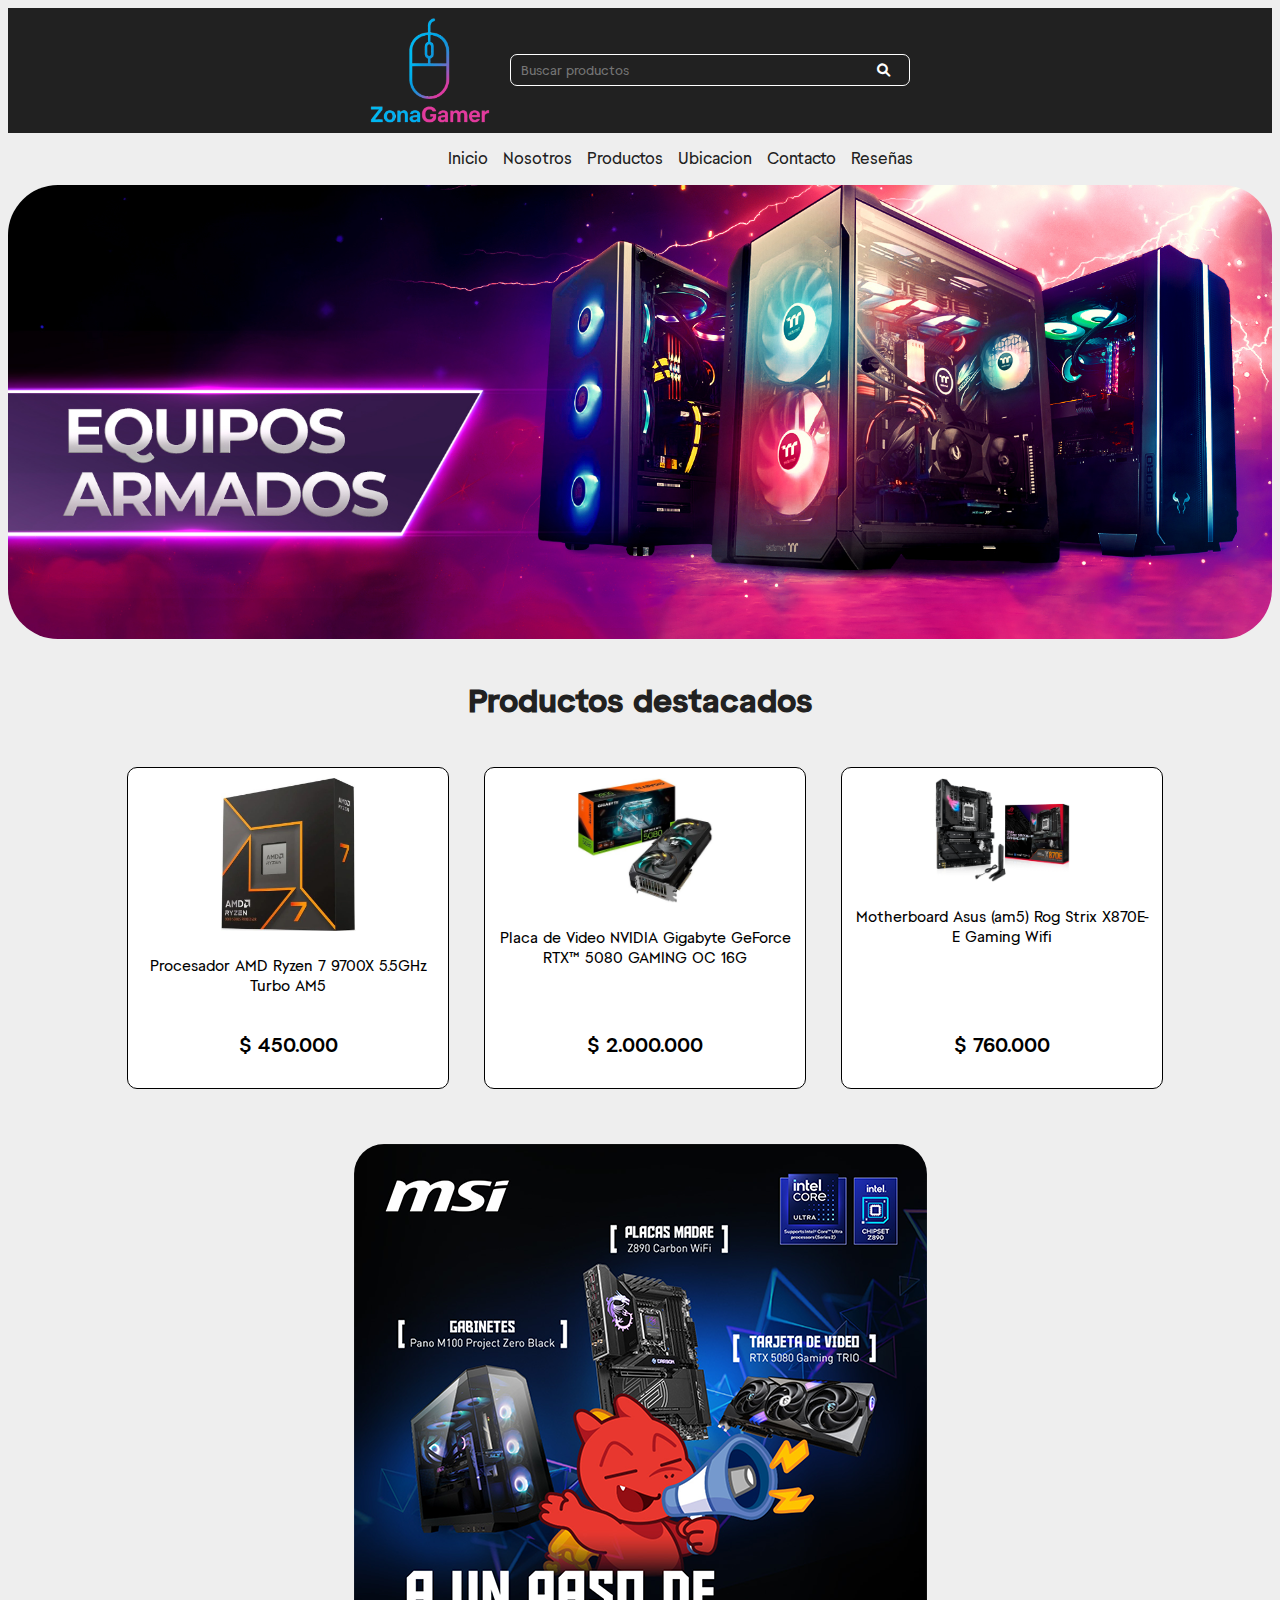
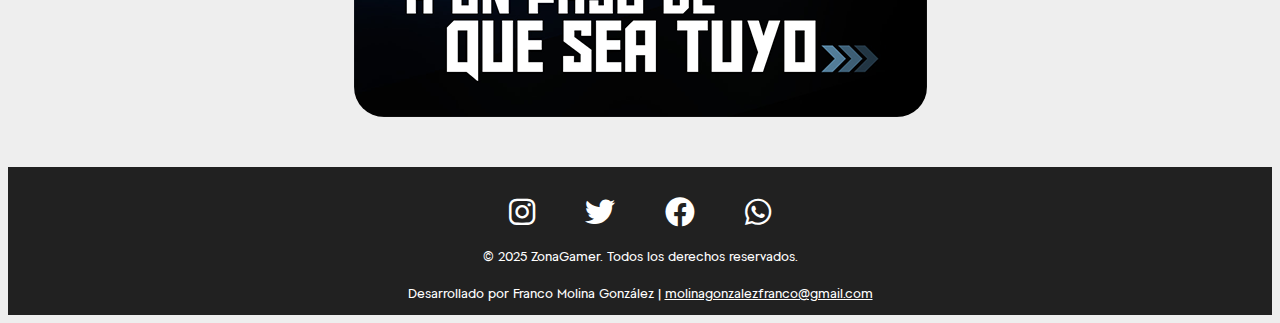
<file: index.html>
<!DOCTYPE html>
<html lang="es">
<head>
    <meta charset="UTF-8">
    <meta name="viewport" content="width=device-width, initial-scale=1.0">
    <link rel="icon" href="./img/favicon-48x48.png" sizes="48x48" type="image/png">
    <link href="https://fonts.googleapis.com/css2?family=Outfit:wght@100..900&family=Poppins:ital,wght@0,100;0,200;0,300;0,400;0,500;0,600;0,700;0,800;0,900;1,100;1,200;1,300;1,400;1,500;1,600;1,700;1,800;1,900&display=swap" rel="stylesheet">    
    <link href="https://cdnjs.cloudflare.com/ajax/libs/font-awesome/6.0.0-beta3/css/all.min.css" rel="stylesheet">
    <link href="https://cdn.jsdelivr.net/npm/bootstrap@5.3.6/dist/css/bootstrap.min.css" rel="stylesheet" integrity="sha384-4Q6Gf2aSP4eDXB8Miphtr37CMZZQ5oXLH2yaXMJ2w8e2ZtHTl7GptT4jmndRuHDT" crossorigin="anonymous">
    <link rel="stylesheet" href="./css/styles.css">
    <title>ZonaGamer</title>
</head>

<body>
    <div class="contenedor">
        <header>
            <div class="navbar">
                <a href="./index.html" class="logo">
                    <img src="./img/logo2.png" alt="Logo de ZonaGamer">
                </a>
                <form class="search-bar" action="#" method="get">
                    <input type="search" name="q" placeholder="Buscar productos">
                    <button type="submit">
                        <i class="fa fa-search"></i>
                    </button>
                </form>
            </div>
        </header>

        <main>
            <nav>
                <ul>
                    <li><a href="./index.html">Inicio</a></li>
                    <li><a href="./nosotros.html">Nosotros</a></li>
                    <li><a href="./productos.html">Productos</a></li>
                    <li><a href="./ubicacion.html">Ubicacion</a></li>
                    <li><a href="./contacto.html">Contacto</a></li>
                    <li><a href="./reseñas.html">Reseñas</a></li>
                </ul>
            </nav>

            <img class="equipos" src="./img/equipos.jpeg" alt="Imagen de fondo">

            <h1 style="color: rgb(33, 33, 33); text-align: center; font-family: 'Gta Medium'; margin-top: 40px; margin-bottom: 40px;">Productos destacados</h1>
            <div class="imagenes1">
                <a href="./productos.html" style="text-decoration:none; color:inherit;">
                    <div class="imagen1" style="height: 300px; width: 300px;">
                        <img src="./img/9700x.jpg" alt="Ryzen 7 9700x">
                        <p class="nombre">Procesador AMD Ryzen 7 9700X 5.5GHz Turbo AM5</p>
                        <p class="precio">$ 450.000</p>    
                    </div>
                </a>
                <a href="./productos.html" style="text-decoration:none; color:inherit;">
                    <div class="imagen2" style="height: 300px; width: 300px;">
                        <img src="./img/5080.jpg" width="20%" alt="RTX 5080">
                        <p class="nombre">Placa de Video NVIDIA Gigabyte GeForce RTX™ 5080 GAMING OC 16G</p>
                        <p class="precio">$ 2.000.000</p>
                    </div>
                </a>
                <a href="./productos.html" style="text-decoration:none; color:inherit;">
                    <div class="imagen3" style="height: 300px; width: 300px;">
                        <img src="./img/X870-e.png" alt="X870-E">
                        <p class="nombre">Motherboard Asus (am5) Rog Strix X870E-E Gaming Wifi</p>
                        <p class="precio">$ 760.000</p>
                    </div>
                </a>
            </div>

            <div class="msi">
                <img src="./img/MSI.jpg" alt="Imagen de fondo">
            </div>
            </main>

        <footer>
            <div class="redes">
                <a href="./index.html"><i class="fa-brands fa-instagram"></i></a>
                <a href="./index.html"><i class="fa-brands fa-twitter"></i></a>
                <a href="./index.html"><i class="fa-brands fa-facebook"></i></a>
                <a href="./index.html"><i class="fa-brands fa-whatsapp"></i></a>
            </div>
            <p>&copy; 2025 ZonaGamer. Todos los derechos reservados.</p>
            <p>Desarrollado por Franco Molina González | <a href="mailto:molinagonzalezfranco@gmail.com" class="mail">molinagonzalezfranco@gmail.com</a></p>
        </footer>

    </div>
    <script src="https://cdn.jsdelivr.net/npm/bootstrap@5.3.6/dist/js/bootstrap.bundle.min.js" integrity="sha384-j1CDi7MgGQ12Z7Qab0qlWQ/Qqz24Gc6BM0thvEMVjHnfYGF0rmFCozFSxQBxwHKO" crossorigin="anonymous"></script>

</body>
</html>
</file>
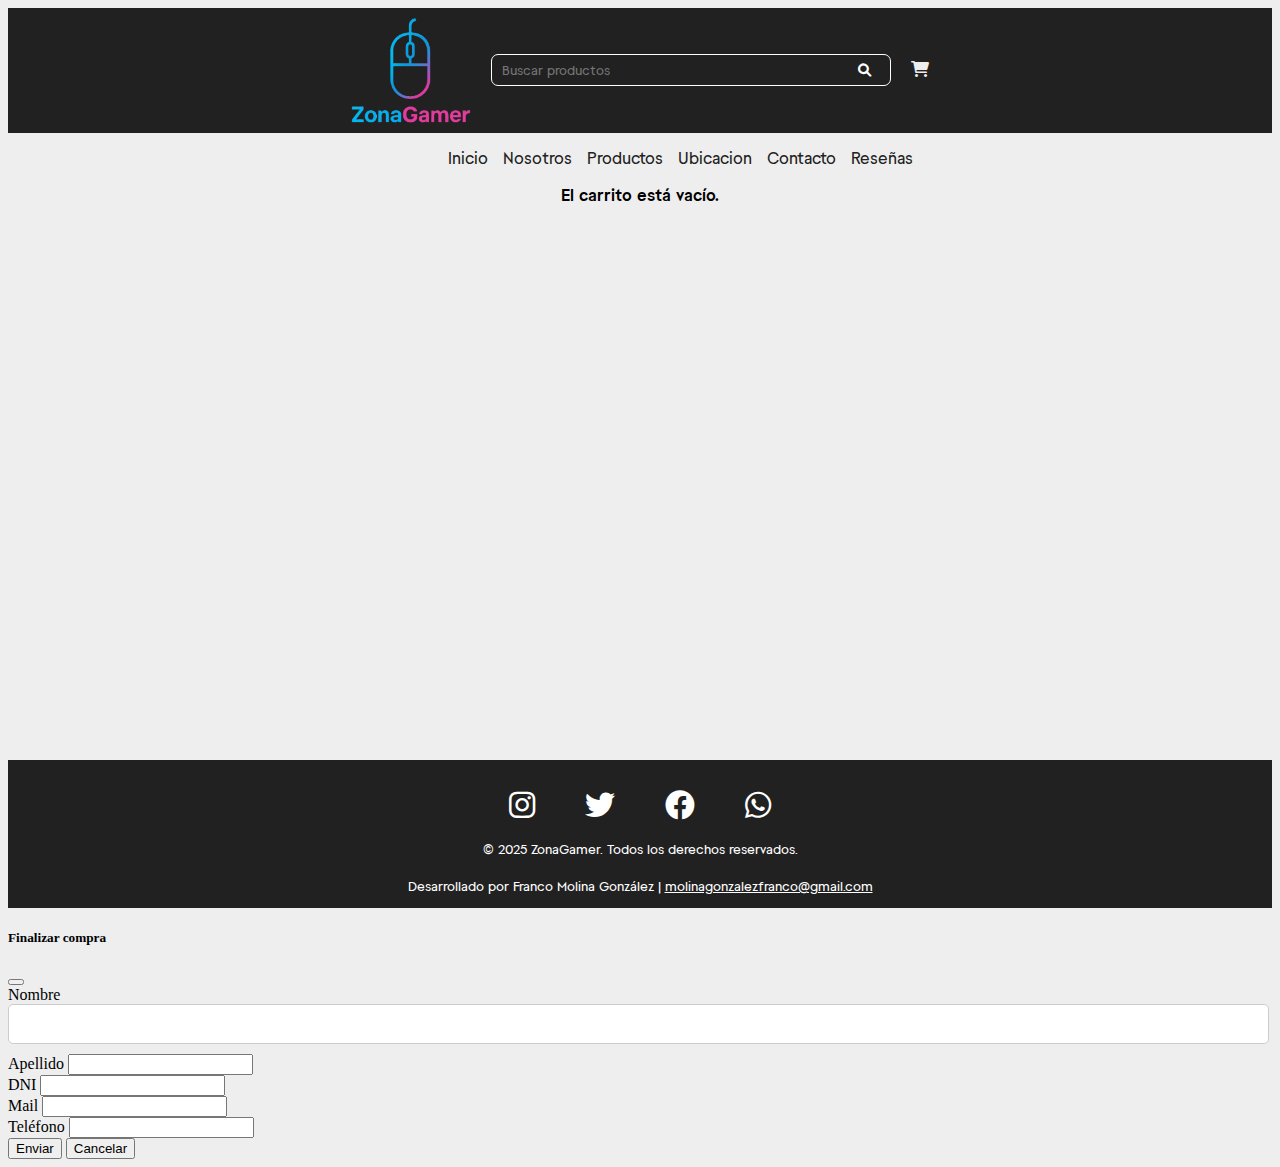
<file: carrito.html>
<!DOCTYPE html>
<html lang="es">
<head>
    <meta charset="UTF-8">
    <meta name="viewport" content="width=device-width, initial-scale=1.0">
    <link rel="icon" href="./img/favicon-48x48.png" sizes="48x48" type="image/png">
    <link href="https://fonts.googleapis.com/css2?family=Outfit:wght@100..900&family=Poppins:ital,wght@0,100;0,200;0,300;0,400;0,500;0,600;0,700;0,800;0,900;1,100;1,200;1,300;1,400;1,500;1,600;1,700;1,800;1,900&display=swap" rel="stylesheet">    
    <link href="https://cdnjs.cloudflare.com/ajax/libs/font-awesome/6.0.0-beta3/css/all.min.css" rel="stylesheet">
    <link href="https://cdn.jsdelivr.net/npm/bootstrap@5.3.6/dist/css/bootstrap.min.css" rel="stylesheet" integrity="sha384-4Q6Gf2aSP4eDXB8Miphtr37CMZZQ5oXLH2yaXMJ2w8e2ZtHTl7GptT4jmndRuHDT" crossorigin="anonymous">
    <link rel="stylesheet" href="./css/styles.css">
    <title>Carro</title>
</head>

<body>
    <div class="contenedor">
        <header>
            <div class="navbar">
                <a href="./index.html" class="logo">
                    <img src="./img/logo2.png" alt="Logo de ZonaGamer">
                </a>
                <form class="search-bar" action="#" method="get">
                    <input type="search" name="q" placeholder="Buscar productos">
                    <button type="submit">
                        <i class="fa fa-search"></i>
                    </button>
                </form>
                <a href="./carrito.html" class="carrito-compras">
                    <i class="fa-solid fa-cart-shopping"></i>
                    <span id="contador-carrito" class="contador-carrito">0</span>
                </a>
            </div>
        </header>

        <main>
            <nav>
                <ul>
                    <li><a href="./index.html">Inicio</a></li>
                    <li><a href="./nosotros.html">Nosotros</a></li>
                    <li><a href="./productos.html">Productos</a></li>
                    <li><a href="./ubicacion.html">Ubicacion</a></li>
                    <li><a href="./contacto.html">Contacto</a></li>
                    <li><a href="./reseñas.html">Reseñas</a></li>
                </ul>
            </nav>

        <section id="lista-carrito" class="container mt-4">
            <div class="d-flex justify-content-between align-items-center mb-3" id="carrito-header">
                <h2 style="font-family: 'GTA Medium'">Tu carrito</h2>
                <button id="vaciar-carrito" class="btn btn-outline-danger btn-sm">Vaciar carrito</button>
            </div>
            <div class="table-responsive" id="carrito-tabla">
                <table class="table align-middle" id="tabla-carrito">
                    <thead>
                        <tr>
                            <th style="font-family: 'GTA Medium';">Producto</th>
                            <th style="font-family: 'GTA Medium';">Cantidad</th>
                            <th style="font-family: 'GTA Medium';">Subtotal</th>
                            <th></th>
                        </tr>
                    </thead>
                    <tbody id="productos-carrito"></tbody>
                </table>
            </div>
            <div id="carrito-total-row" class="carrito-total-row mt-2">
                <div class="col-total-nombre">TOTAL</div>
                <div class="col-total-precio" id="carrito-total-precio"></div>
            </div>
                <p id="carrito-vacio" style="display:none;font-family: 'GTA Medium';text-align: center;">El carrito está vacío.</p>
            <div id="carrito-total" class="text-end fw-bold"></div>
        </section>
        <div class="d-flex justify-content-center mt-5 mb-4">
            <button id="finalizar-compra" class="btn btn-dark" style="display:none; font-family: 'GTA Regular';">Iniciar pedido</button>
        </div>
        </main>

        <footer>
            <div class="redes">
                <a href="./index.html"><i class="fa-brands fa-instagram"></i></a>
                <a href="./index.html"><i class="fa-brands fa-twitter"></i></a>
                <a href="./index.html"><i class="fa-brands fa-facebook"></i></a>
                <a href="./index.html"><i class="fa-brands fa-whatsapp"></i></a>
            </div>
            <p>&copy; 2025 ZonaGamer. Todos los derechos reservados.</p>
            <p>Desarrollado por Franco Molina González | <a href="mailto:molinagonzalezfranco@gmail.com" class="mail">molinagonzalezfranco@gmail.com</a></p>
        </footer>

    </div>

    <!-- Modal de Finalizar Compra -->
    <div class="modal fade" id="modalFinalizarCompra" tabindex="-1" aria-labelledby="modalFinalizarCompraLabel" aria-hidden="true">
        <div class="modal-dialog">
            <div class="modal-content">
              <form action="https://formspree.io/f/xrbqgejn" method="POST">
                <div class="modal-header">
                  <h5 class="modal-title" id="modalFinalizarCompraLabel">Finalizar compra</h5>
                  <button type="button" class="btn-close" data-bs-dismiss="modal" aria-label="Cerrar"></button>
                </div>
                <div class="modal-body">
                  <div class="mb-3">
                    <label for="nombre" class="form-label">Nombre</label>
                    <input type="text" class="form-control" name="Nombre" id="nombre" required>
                  </div>
                  <div class="mb-3">
                    <label for="apellido" class="form-label">Apellido</label>
                    <input type="text" class="form-control" name="Apellido" id="apellido" required>
                  </div>
                  <div class="mb-3">
                    <label for="dni" class="form-label">DNI</label>
                    <input type="text" class="form-control" name="DNI" id="dni" required>
                  </div>
                  <div class="mb-3">
                    <label for="mail" class="form-label">Mail</label>
                    <input type="email" class="form-control" name="Mail" id="mail" required>
                  </div>
                  <div class="mb-3">
                    <label for="telefono" class="form-label">Teléfono</label>
                    <input type="tel" class="form-control" name="Telefono" id="telefono">
                  </div>
                </div>
                <div class="modal-footer">
                  <button type="submit" class="btn btn-success">Enviar</button>
                  <button type="button" class="btn btn-secondary" data-bs-dismiss="modal">Cancelar</button>
                </div>
              </form>
            </div>
        </div>
    </div>
    
    <script src="https://cdn.jsdelivr.net/npm/bootstrap@5.3.6/dist/js/bootstrap.bundle.min.js" integrity="sha384-j1CDi7MgGQ12Z7Qab0qlWQ/Qqz24Gc6BM0thvEMVjHnfYGF0rmFCozFSxQBxwHKO" crossorigin="anonymous"></script>
    <script src="./javascript.js"></script>

</body>
</html>
</file>
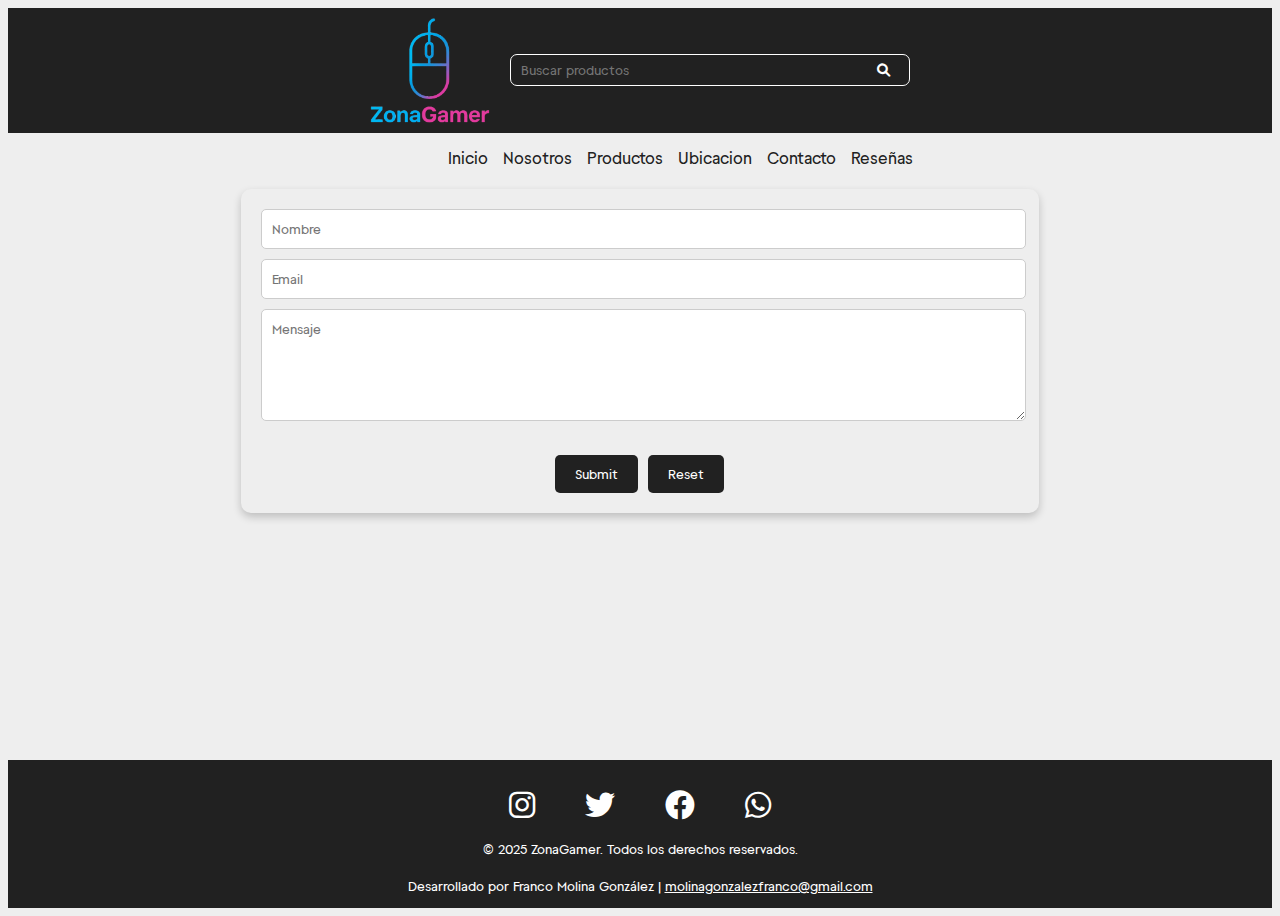
<file: contacto.html>
<!DOCTYPE html>
<html lang="es">
<head>
    <meta charset="UTF-8">
    <meta name="viewport" content="width=device-width, initial-scale=1.0">
    <link rel="icon" href="./img/favicon-48x48.png" sizes="48x48" type="image/png">
    <link href="https://fonts.googleapis.com/css2?family=Outfit:wght@100..900&family=Poppins:ital,wght@0,100;0,200;0,300;0,400;0,500;0,600;0,700;0,800;0,900;1,100;1,200;1,300;1,400;1,500;1,600;1,700;1,800;1,900&display=swap" rel="stylesheet">    
    <link href="https://cdnjs.cloudflare.com/ajax/libs/font-awesome/6.0.0-beta3/css/all.min.css" rel="stylesheet">
    <link href="https://cdn.jsdelivr.net/npm/bootstrap@5.3.6/dist/css/bootstrap.min.css" rel="stylesheet" integrity="sha384-4Q6Gf2aSP4eDXB8Miphtr37CMZZQ5oXLH2yaXMJ2w8e2ZtHTl7GptT4jmndRuHDT" crossorigin="anonymous">
    <link rel="stylesheet" href="./css/styles.css">
    <title>Contacto | ZonaGamer</title>
</head>

<body>
    <div class="contenedor">
        <header>
            <div class="navbar">
                <a href="./index.html" class="logo">
                    <img src="./img/logo2.png" alt="Logo de ZonaGamer">
                </a>
                <form class="search-bar" action="#" method="get">
                    <input type="search" name="q" placeholder="Buscar productos">
                    <button type="submit">
                        <i class="fa fa-search"></i>
                    </button>
                </form>
            </div>
        </header>
    
        <main>
            <nav>
                <ul>
                    <li><a href="./index.html">Inicio</a></li>
                    <li><a href="./nosotros.html">Nosotros</a></li>
                    <li><a href="./productos.html">Productos</a></li>
                    <li><a href="./ubicacion.html">Ubicacion</a></li>
                    <li><a href="./contacto.html">Contacto</a></li>
                    <li><a href="./reseñas.html">Reseñas</a></li>
                </ul>
            </nav>

            <div class="contacto">
                <form action="https://formspree.io/f/xrbqgejn" method="POST">
                    <input type="text" name="Nombre" id="nombre" placeholder="Nombre" required>
                    <br>
                    <input type="email" name="Email" id="email" placeholder="Email" required>
                    <br>
                    <textarea name="Mensaje" id="mensaje" rows="5" cols="30" placeholder="Mensaje" required></textarea> 
                    <br>
                    <div class="botones">
                        <input type="submit" name="Submit" id="submit" placeholder="Enviar" required>
                        <input type="reset" name="Reset" id="reset" placeholder="Restablecer" required>
                    </div>
                </form>
        </div>
        </main>
        
        <footer>
            <div class="redes">
                <a href="./index.html"><i class="fa-brands fa-instagram"></i></a>
                <a href="./index.html"><i class="fa-brands fa-twitter"></i></a>
                <a href="./index.html"><i class="fa-brands fa-facebook"></i></a>
                <a href="./index.html"><i class="fa-brands fa-whatsapp"></i></a>
            </div>
            <p>&copy; 2025 ZonaGamer. Todos los derechos reservados.</p>
            <p>Desarrollado por Franco Molina González | <a href="mailto:molinagonzalezfranco@gmail.com" class="mail">molinagonzalezfranco@gmail.com</a></p>
        </footer>
        
    </div>

</body>
</html>
</file>
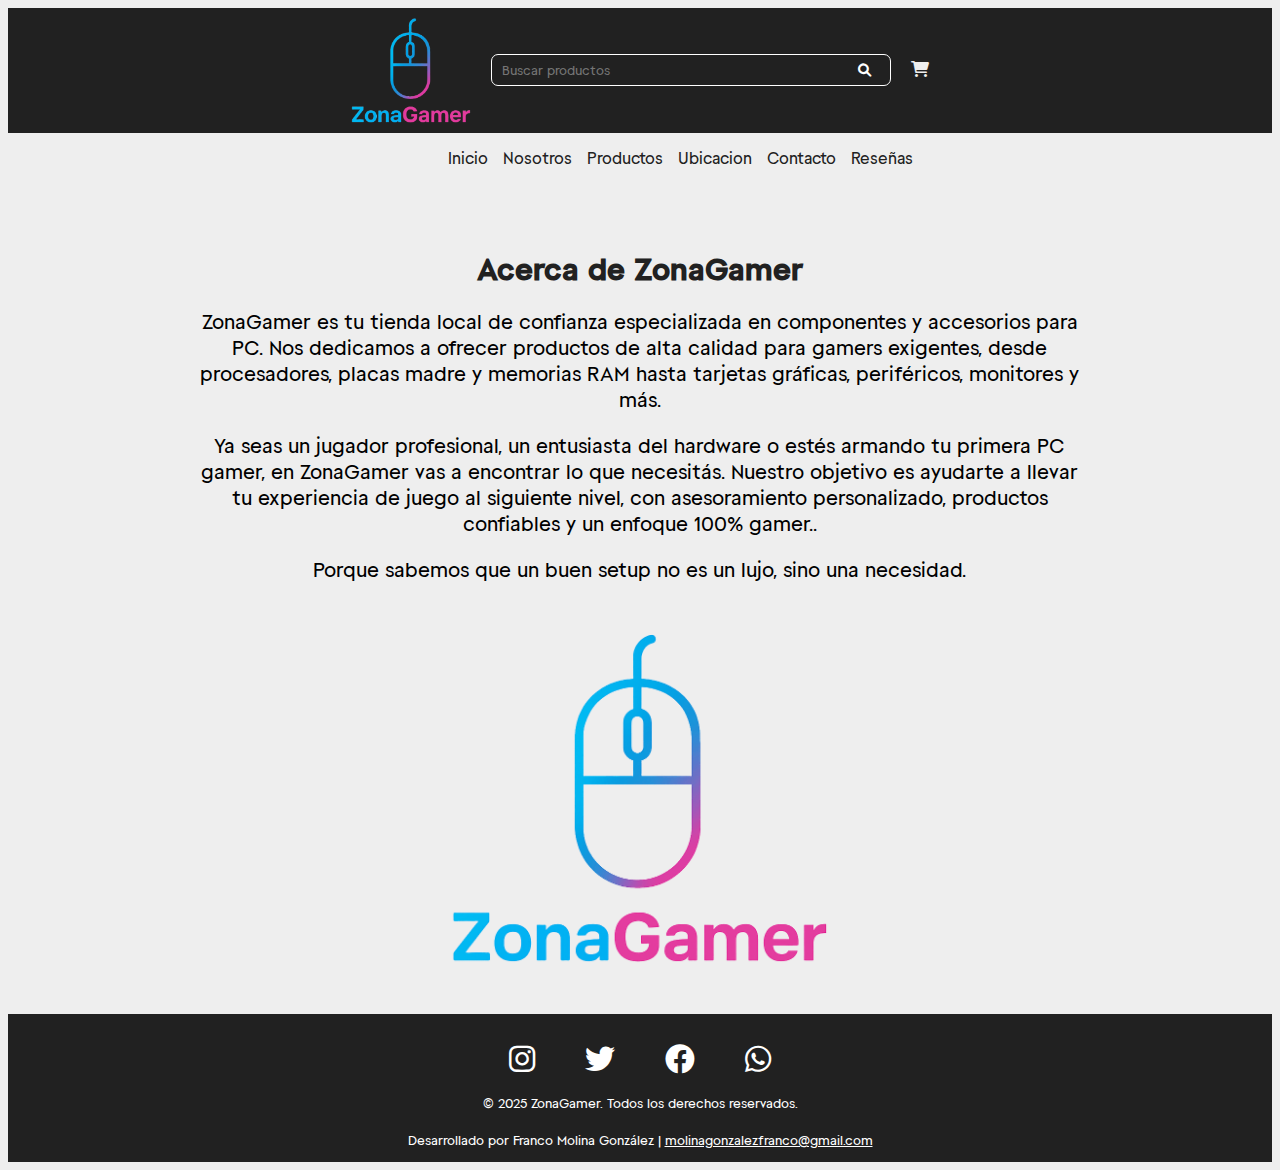
<file: nosotros.html>
<!DOCTYPE html>
<html lang="es">
<head>
    <meta charset="UTF-8">
    <meta name="viewport" content="width=device-width, initial-scale=1.0">
    <link rel="icon" href="./img/favicon-48x48.png" sizes="48x48" type="image/png">
    <link href="https://fonts.googleapis.com/css2?family=Outfit:wght@100..900&family=Poppins:ital,wght@0,100;0,200;0,300;0,400;0,500;0,600;0,700;0,800;0,900;1,100;1,200;1,300;1,400;1,500;1,600;1,700;1,800;1,900&display=swap" rel="stylesheet">    
    <link href="https://cdnjs.cloudflare.com/ajax/libs/font-awesome/6.0.0-beta3/css/all.min.css" rel="stylesheet">
    <link href="https://cdn.jsdelivr.net/npm/bootstrap@5.3.6/dist/css/bootstrap.min.css" rel="stylesheet" integrity="sha384-4Q6Gf2aSP4eDXB8Miphtr37CMZZQ5oXLH2yaXMJ2w8e2ZtHTl7GptT4jmndRuHDT" crossorigin="anonymous">
    <link rel="stylesheet" href="./css/styles.css">
    <title>Nosotros | ZonaGamer</title>
</head>

<body>
    <div class="contenedor">
        <header>
            <div class="navbar">
                <a href="./index.html" class="logo">
                    <img src="./img/logo2.png" alt="Logo de ZonaGamer">
                </a>
                <form class="search-bar" action="#" method="get">
                    <input type="search" name="q" placeholder="Buscar productos">
                    <button type="submit">
                        <i class="fa fa-search"></i>
                    </button>
                </form>
                <a href="./carrito.html" class="carrito-compras">
                    <i class="fa-solid fa-cart-shopping"></i>
                    <span id="contador-carrito" class="contador-carrito">0</span>
                </a>
            </div>
        </header>

        <main>
            <nav>
                <ul>
                    <li><a href="./index.html">Inicio</a></li>
                    <li><a href="./nosotros.html">Nosotros</a></li>
                    <li><a href="./productos.html">Productos</a></li>
                    <li><a href="./ubicacion.html">Ubicacion</a></li>
                    <li><a href="./contacto.html">Contacto</a></li>
                    <li><a href="./reseñas.html">Reseñas</a></li>
                </ul>
            </nav>

            <div class="nosotros">
                <h1>Acerca de ZonaGamer</h1>
                <p>ZonaGamer es tu tienda local de confianza especializada en componentes y accesorios para PC. Nos dedicamos a ofrecer productos de alta calidad para gamers exigentes, desde procesadores, placas madre y memorias RAM hasta tarjetas gráficas, periféricos, monitores y más.</p>
                <p>Ya seas un jugador profesional, un entusiasta del hardware o estés armando tu primera PC gamer, en ZonaGamer vas a encontrar lo que necesitás. Nuestro objetivo es ayudarte a llevar tu experiencia de juego al siguiente nivel, con asesoramiento personalizado, productos confiables y un enfoque 100% gamer..</p>
                <p>Porque sabemos que un buen setup no es un lujo, sino una necesidad.</p>
            </div>

            <img src="./img/logo2.png" class="logo-nosotros" alt="Logo de ZonaGamer" width="30%" style="display: block; margin-left: auto; margin-right: auto; margin-top: 10px; margin-bottom: 50px;">
        </main>

        <footer>
            <div class="redes">
                <a href="./index.html"><i class="fa-brands fa-instagram"></i></a>
                <a href="./index.html"><i class="fa-brands fa-twitter"></i></a>
                <a href="./index.html"><i class="fa-brands fa-facebook"></i></a>
                <a href="./index.html"><i class="fa-brands fa-whatsapp"></i></a>
            </div>
            <p>&copy; 2025 ZonaGamer. Todos los derechos reservados.</p>
            <p>Desarrollado por Franco Molina González | <a href="mailto:molinagonzalezfranco@gmail.com" class="mail">molinagonzalezfranco@gmail.com</a></p>
        </footer>

    </div>

    <script src="https://cdn.jsdelivr.net/npm/bootstrap@5.3.6/dist/js/bootstrap.bundle.min.js" integrity="sha384-j1CDi7MgGQ12Z7Qab0qlWQ/Qqz24Gc6BM0thvEMVjHnfYGF0rmFCozFSxQBxwHKO" crossorigin="anonymous"></script>
    <script src="./javascript.js"></script>

</body>
</html>
</file>
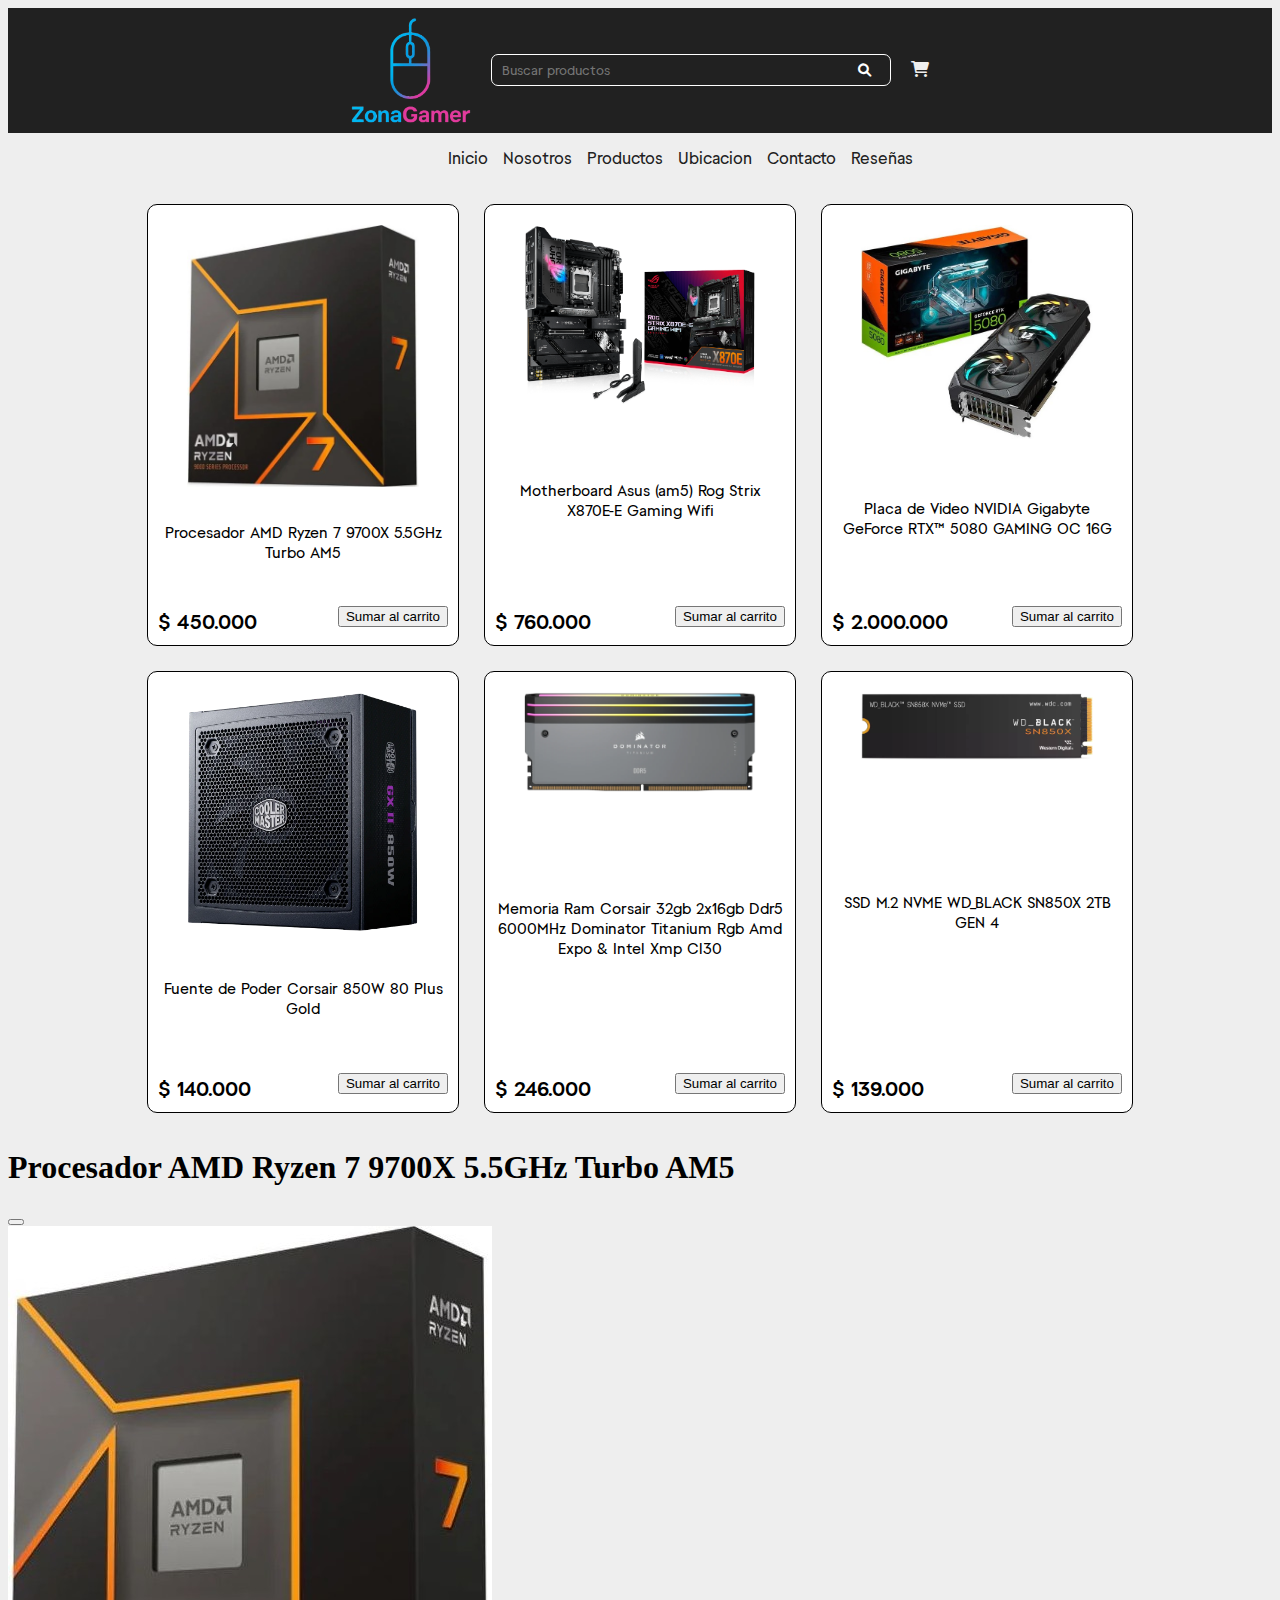
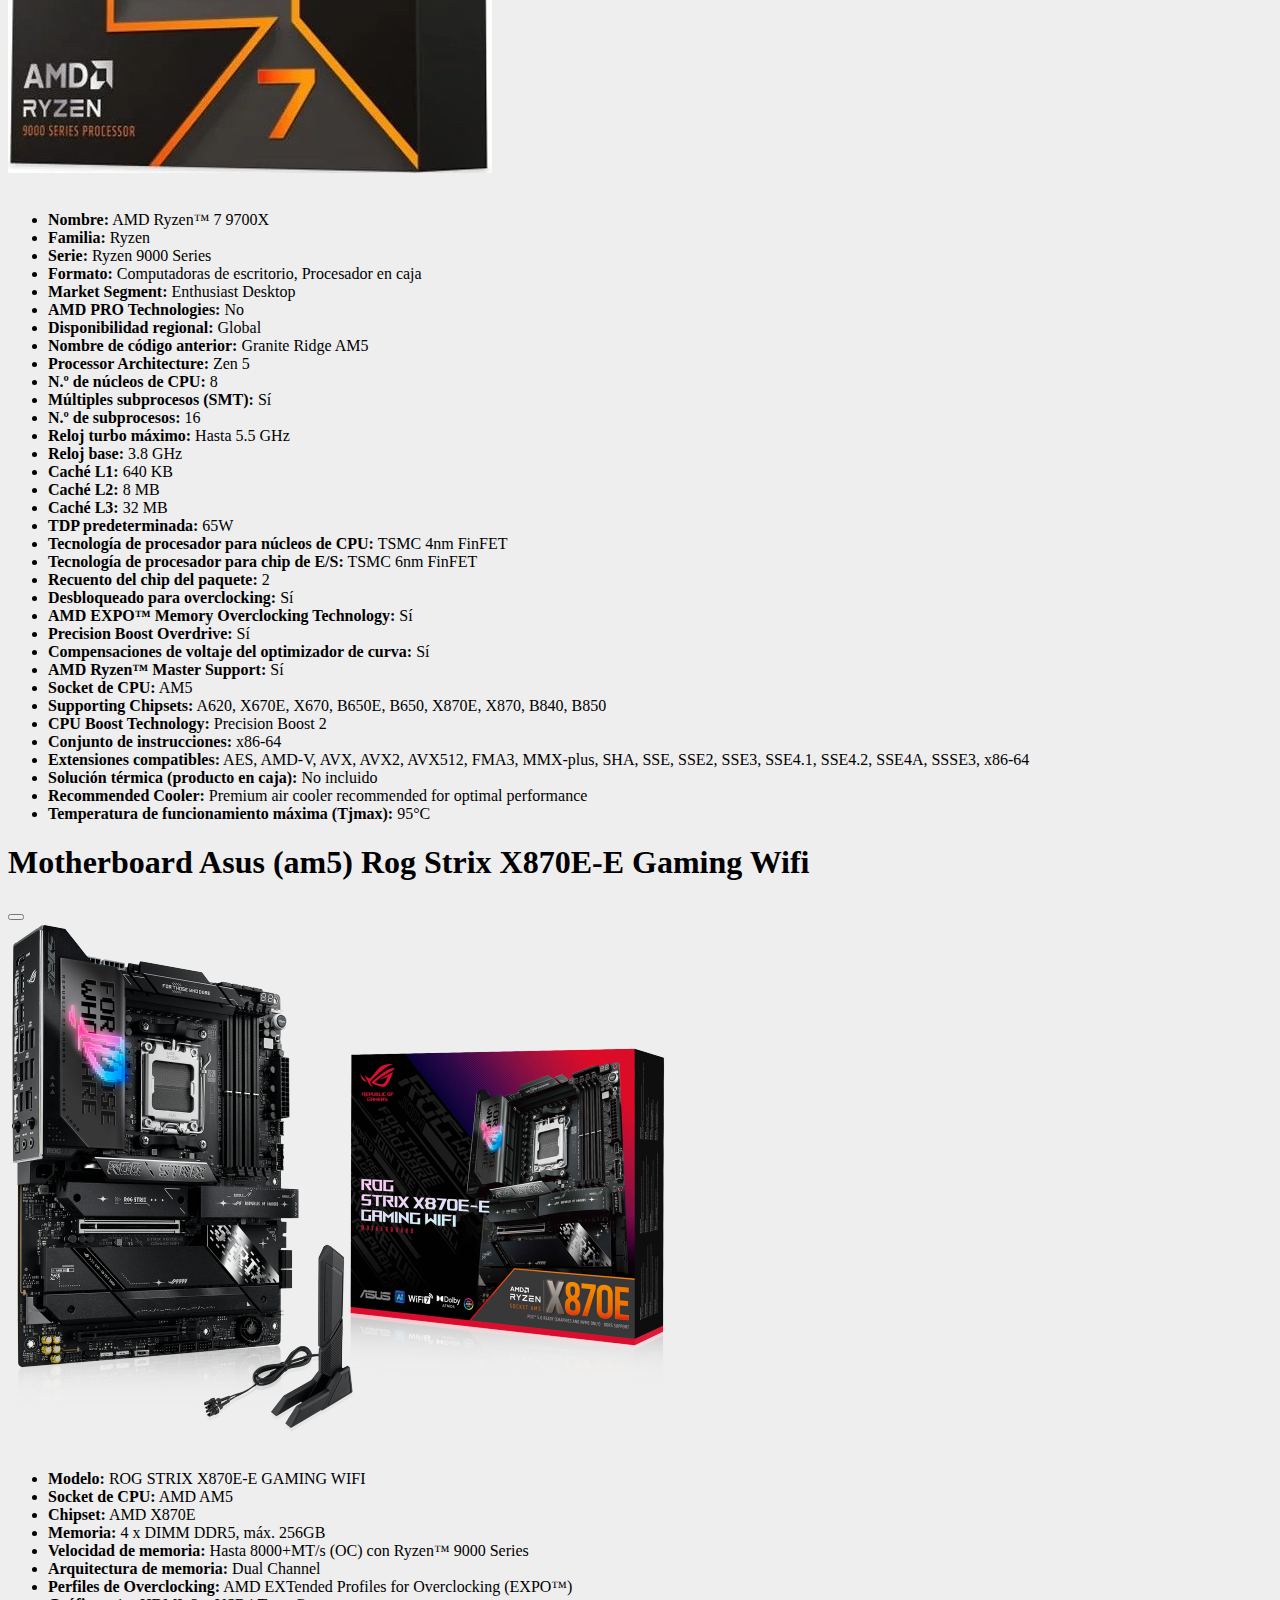
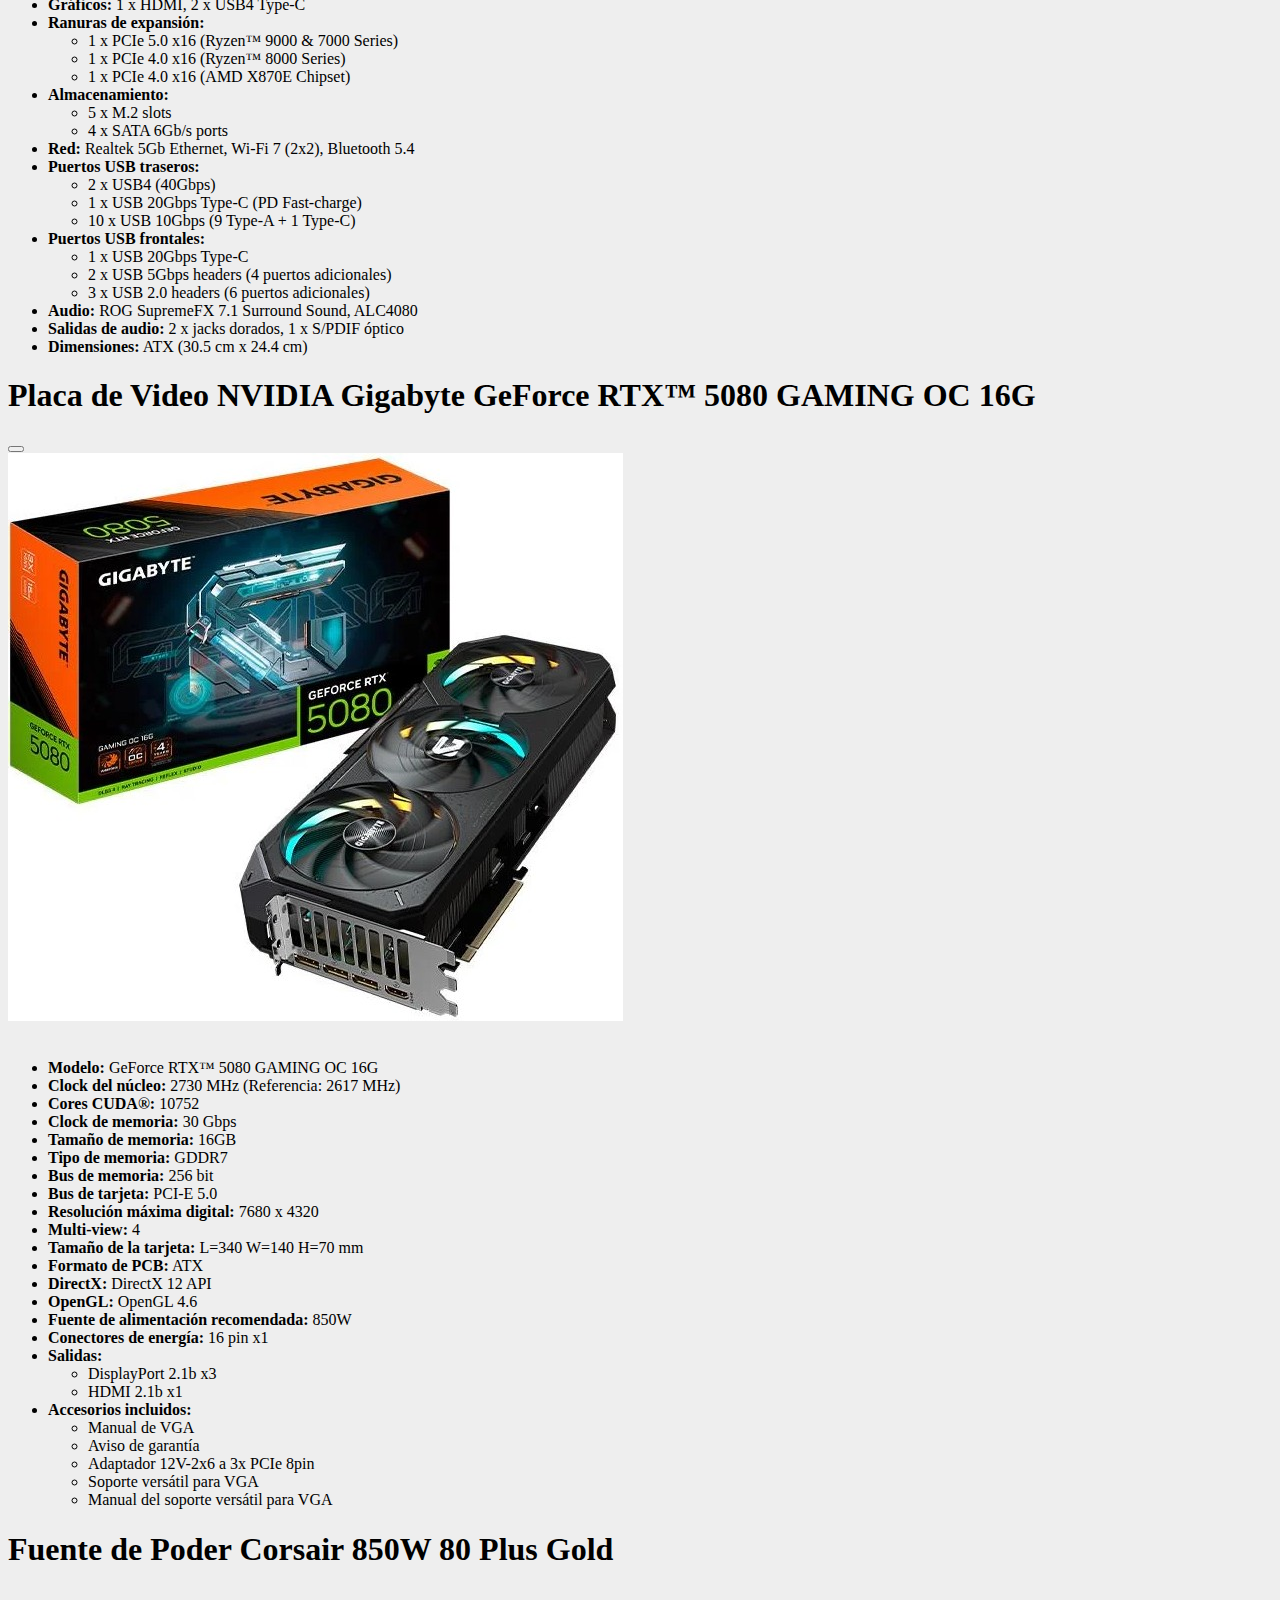
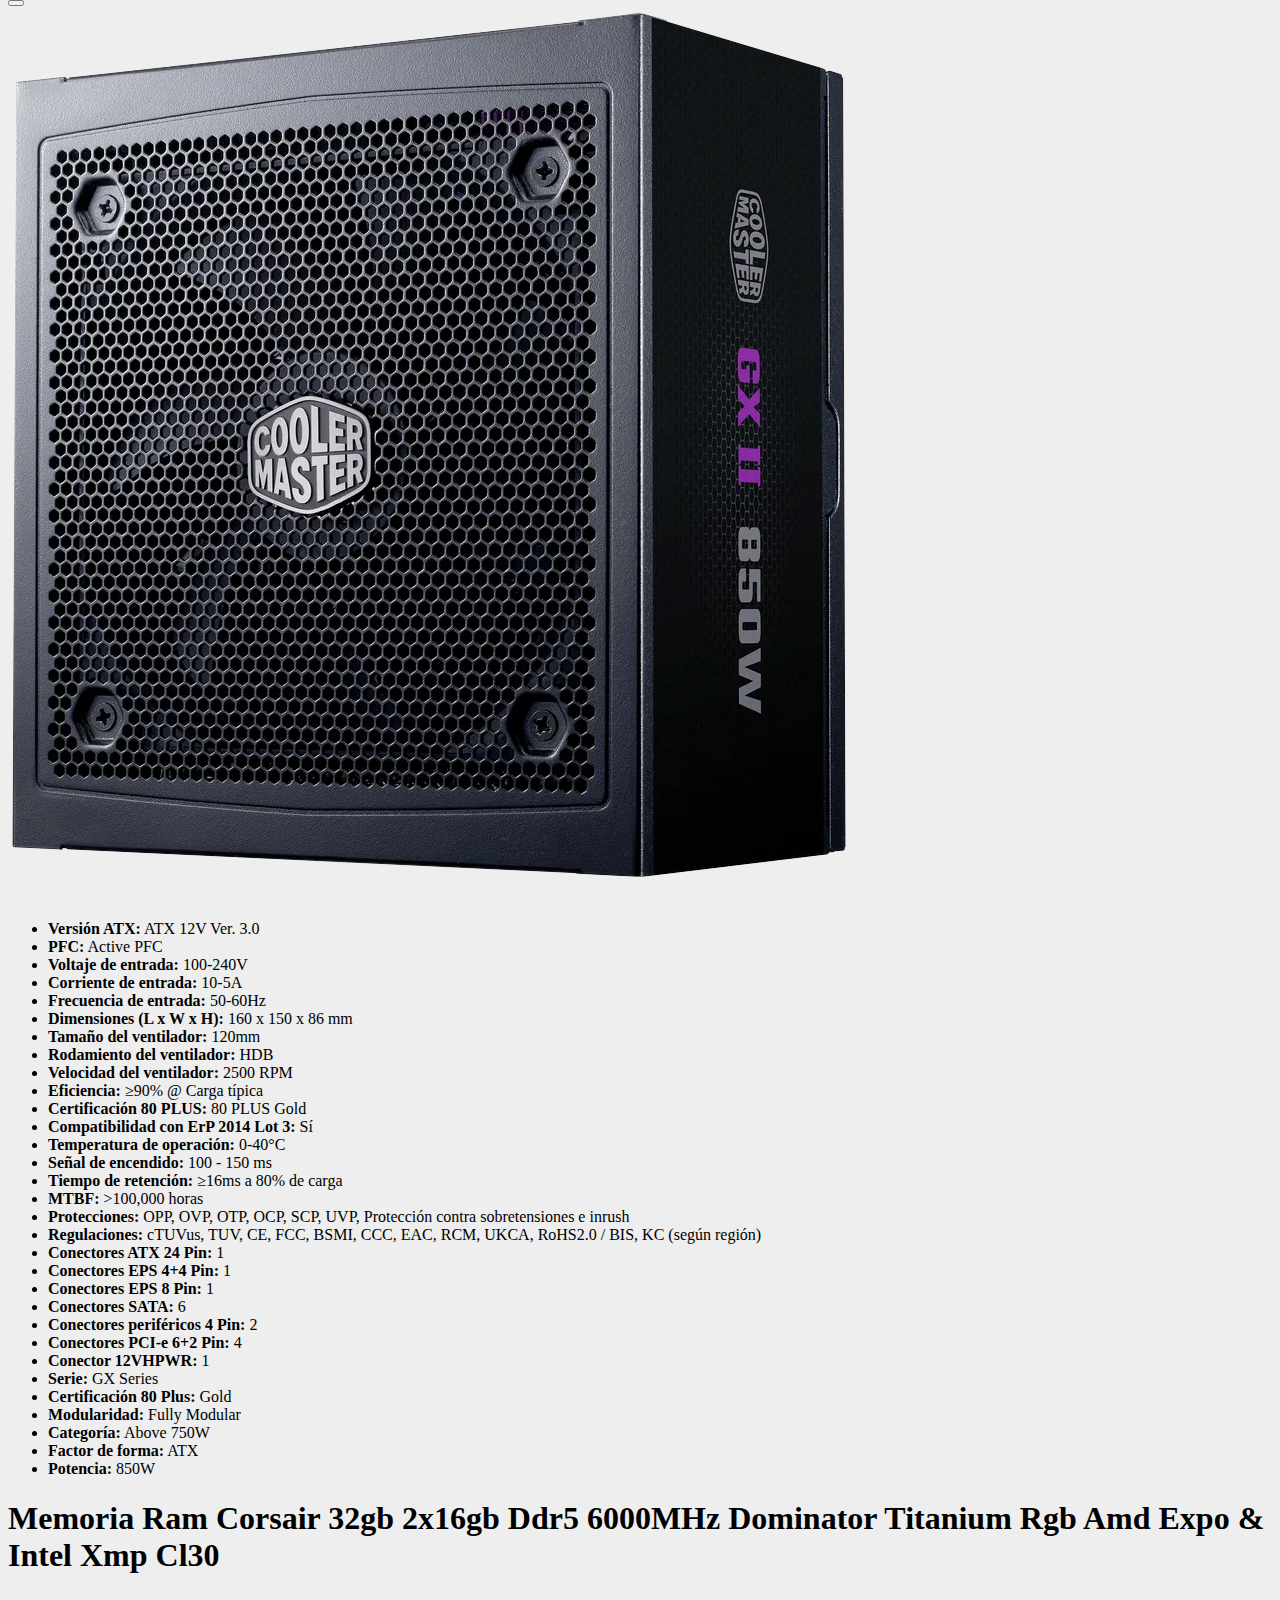
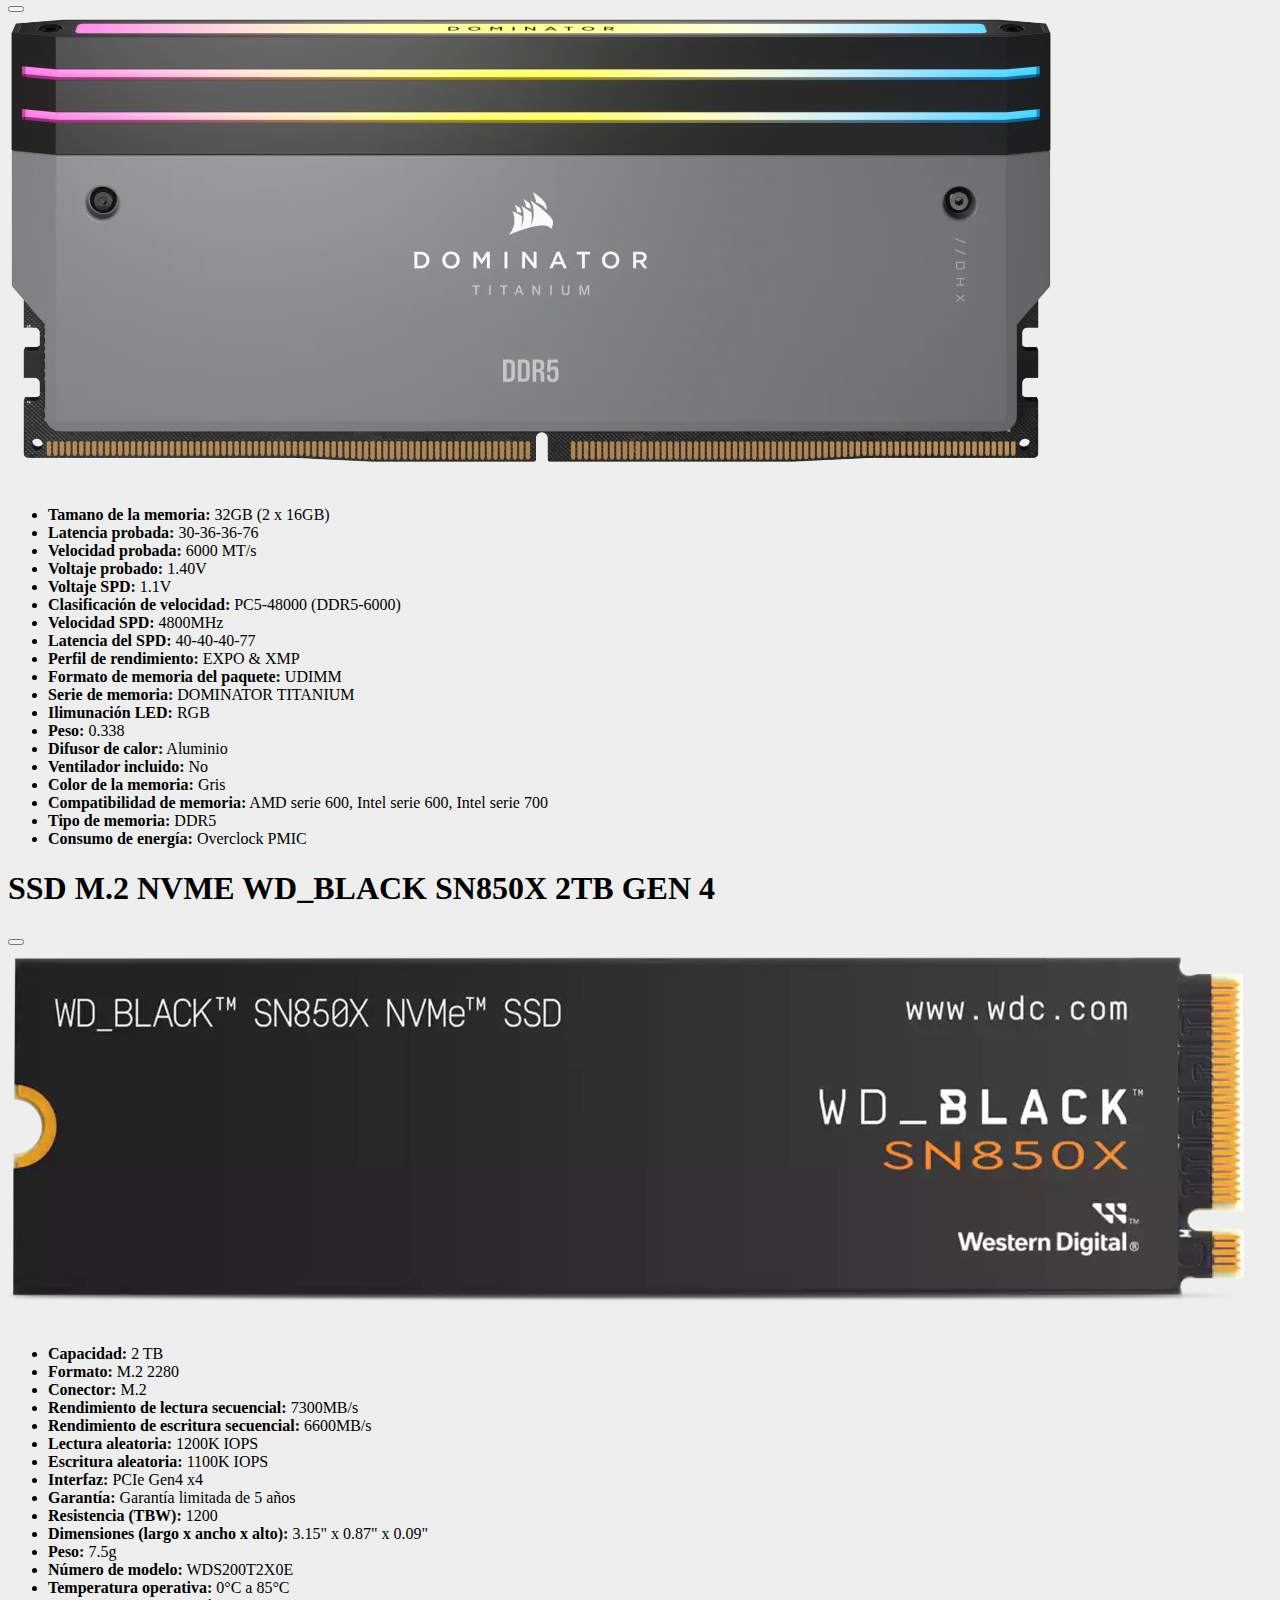
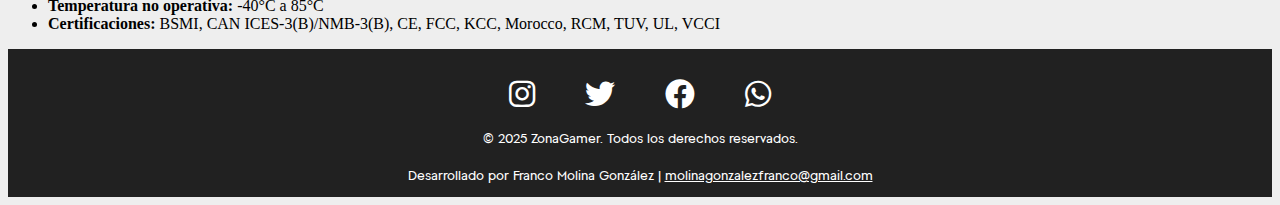
<file: productos.html>
<!DOCTYPE html>
<html lang="es">
<head>
    <meta charset="UTF-8">
    <meta name="viewport" content="width=device-width, initial-scale=1.0">
    <link rel="icon" href="./img/favicon-48x48.png" sizes="48x48" type="image/png">
    <link href="https://fonts.googleapis.com/css2?family=Outfit:wght@100..900&family=Poppins:ital,wght@0,100;0,200;0,300;0,400;0,500;0,600;0,700;0,800;0,900;1,100;1,200;1,300;1,400;1,500;1,600;1,700;1,800;1,900&display=swap" rel="stylesheet">    
    <link href="https://cdnjs.cloudflare.com/ajax/libs/font-awesome/6.0.0-beta3/css/all.min.css" rel="stylesheet">
    <link href="https://cdn.jsdelivr.net/npm/bootstrap@5.3.6/dist/css/bootstrap.min.css" rel="stylesheet" integrity="sha384-4Q6Gf2aSP4eDXB8Miphtr37CMZZQ5oXLH2yaXMJ2w8e2ZtHTl7GptT4jmndRuHDT" crossorigin="anonymous">
    <link rel="stylesheet" href="./css/styles.css">
    <title>Productos | ZonaGamer</title>
</head>

<body>
    <div class="contenedor">
<header>
            <div class="navbar">
                <a href="./index.html" class="logo">
                    <img src="./img/logo2.png" alt="Logo de ZonaGamer">
                </a>
                <form class="search-bar" action="#" method="get">
                    <input type="search" name="q" placeholder="Buscar productos">
                    <button type="submit">
                        <i class="fa fa-search"></i>
                    </button>
                </form>
                <a href="./carrito.html" class="carrito-compras">
                    <i class="fa-solid fa-cart-shopping"></i>
                    <span id="contador-carrito" class="contador-carrito">0</span>

                </a>
            </div>
        </header>

        <main>
            <nav>
                <ul>
                    <li><a href="./index.html">Inicio</a></li>
                    <li><a href="./nosotros.html">Nosotros</a></li>
                    <li><a href="./productos.html">Productos</a></li>
                    <li><a href="./ubicacion.html">Ubicacion</a></li>
                    <li><a href="./contacto.html">Contacto</a></li>
                    <li><a href="./reseñas.html">Reseñas</a></li>
                </ul>
            </nav>

            <div class="productos">
                <div class="proce" id="proce">
                    <div class="img-producto">
                        <img src="./img/9700x.jpg" alt="Ryzen 7 9700x">
                    </div>
                    <div class="desc-producto">
                        <p class="nombre">Procesador AMD Ryzen 7 9700X 5.5GHz Turbo AM5</p>
                    </div>
                    <div class="precio-modal">
                        <p class="valor">$ 450.000</p>
                        <button class="btn btn-dark">Sumar al carrito</button>
                    </div>
                </div>
                <div class="mother" id="mother">
                    <div class="img-producto">
                        <img src="./img/X870-e.png" alt="X870-E">
                    </div>
                    <div class="desc-producto">
                        <p class="nombre">Motherboard Asus (am5) Rog Strix X870E-E Gaming Wifi</p>
                    </div>
                    <div class="precio-modal">
                        <p class="valor">$ 760.000</p>
                        <button class="btn btn-dark">Sumar al carrito</button>
                    </div>
                </div>
                <div class="placa" id="placa">
                    <div class="img-producto">
                        <img src="./img/5080.jpg" alt="RTX 5080">
                    </div>
                    <p class="nombre">Placa de Video NVIDIA Gigabyte GeForce RTX™ 5080 GAMING OC 16G</p>
                    <div class="precio-modal">
                        <p class="valor">$ 2.000.000</p>
                        <button class="btn btn-dark">Sumar al carrito</button>
                    </div>
                </div>
                <div class="fuente" id="fuente">
                    <div class="img-producto">
                        <img src="./img/Fuente.png" alt="Fuente de Poder">
                    </div>
                    <p class="nombre">Fuente de Poder Corsair 850W 80 Plus Gold</p>
                    <div class="precio-modal">
                        <p class="valor">$ 140.000</p>
                        <button class="btn btn-dark">Sumar al carrito</button>
                    </div>
                </div>
                <div class="ram" id="ram">
                    <div class="img-producto">
                        <img src="./img/Dominator-Titanium.png" alt="Memoria RAM">
                    </div>
                    <div class="desc-producto">
                        <p class="nombre">Memoria Ram Corsair 32gb 2x16gb Ddr5 6000MHz Dominator Titanium Rgb Amd Expo & Intel Xmp Cl30</p>
                    </div>
                    <div class="precio-modal">
                        <p class="valor">$ 246.000</p>
                        <button class="btn btn-dark">Sumar al carrito</button>
                    </div>
                </div>
                <div class="ssd" id="ssd">
                    <div class="img-producto">
                        <img src="./img/M.2.png" alt="SSD">
                    </div>
                        <p class="nombre">SSD M.2 NVME WD_BLACK SN850X 2TB GEN 4</p>
                    <div class="precio-modal">
                        <p class="valor">$ 139.000</p>
                        <button class="btn btn-dark">Sumar al carrito</button>
                    </div>
                </div>
            </div>

        <div class="modal fade" id="modalProce" tabindex="-1" aria-labelledby="exampleModalLabel" aria-hidden="true">
            <div class="modal-dialog modal-dialog-scrollable">
                <div class="modal-content">
                    <div class="modal-header">
                        <h1 class="modal-title fs-5" id="exampleModalLabel">Procesador AMD Ryzen 7 9700X 5.5GHz Turbo AM5</h1>
                        <button type="button" class="btn-close" data-bs-dismiss="modal" aria-label="Close"></button>
                    </div>
                    <div class="modal-body">
                        <img src="./img/9700x.jpg" alt="Ryzen 7 9700x" class="img-fluid">
                        <br>
                        <br>
                        <ul>
                            <li><strong>Nombre:</strong> AMD Ryzen™ 7 9700X</li>
                            <li><strong>Familia:</strong> Ryzen</li>
                            <li><strong>Serie:</strong> Ryzen 9000 Series</li>
                            <li><strong>Formato:</strong> Computadoras de escritorio, Procesador en caja</li>
                            <li><strong>Market Segment:</strong> Enthusiast Desktop</li>
                            <li><strong>AMD PRO Technologies:</strong> No</li>
                            <li><strong>Disponibilidad regional:</strong> Global</li>
                            <li><strong>Nombre de código anterior:</strong> Granite Ridge AM5</li>
                            <li><strong>Processor Architecture:</strong> Zen 5</li>
                            <li><strong>N.º de núcleos de CPU:</strong> 8</li>
                            <li><strong>Múltiples subprocesos (SMT):</strong> Sí</li>
                            <li><strong>N.º de subprocesos:</strong> 16</li>
                            <li><strong>Reloj turbo máximo:</strong> Hasta 5.5 GHz</li>
                            <li><strong>Reloj base:</strong> 3.8 GHz</li>
                            <li><strong>Caché L1:</strong> 640 KB</li>
                            <li><strong>Caché L2:</strong> 8 MB</li>
                            <li><strong>Caché L3:</strong> 32 MB</li>
                            <li><strong>TDP predeterminada:</strong> 65W</li>
                            <li><strong>Tecnología de procesador para núcleos de CPU:</strong> TSMC 4nm FinFET</li>
                            <li><strong>Tecnología de procesador para chip de E/S:</strong> TSMC 6nm FinFET</li>
                            <li><strong>Recuento del chip del paquete:</strong> 2</li>
                            <li><strong>Desbloqueado para overclocking:</strong> Sí</li>
                            <li><strong>AMD EXPO™ Memory Overclocking Technology:</strong> Sí</li>
                            <li><strong>Precision Boost Overdrive:</strong> Sí</li>
                            <li><strong>Compensaciones de voltaje del optimizador de curva:</strong> Sí</li>
                            <li><strong>AMD Ryzen™ Master Support:</strong> Sí</li>
                            <li><strong>Socket de CPU:</strong> AM5</li>
                            <li><strong>Supporting Chipsets:</strong> A620, X670E, X670, B650E, B650, X870E, X870, B840, B850</li>
                            <li><strong>CPU Boost Technology:</strong> Precision Boost 2</li>
                            <li><strong>Conjunto de instrucciones:</strong> x86-64</li>
                            <li><strong>Extensiones compatibles:</strong> AES, AMD-V, AVX, AVX2, AVX512, FMA3, MMX-plus, SHA, SSE, SSE2, SSE3, SSE4.1, SSE4.2, SSE4A, SSSE3, x86-64</li>
                            <li><strong>Solución térmica (producto en caja):</strong> No incluido</li>
                            <li><strong>Recommended Cooler:</strong> Premium air cooler recommended for optimal performance</li>
                            <li><strong>Temperatura de funcionamiento máxima (Tjmax):</strong> 95°C</li>
                        </ul>
                    </div>
                </div>
            </div>
        </div>

        <div class="modal fade" id="modalMother" tabindex="-1" aria-labelledby="exampleModalLabel" aria-hidden="true">
            <div class="modal-dialog modal-dialog-scrollable">
                <div class="modal-content">
                    <div class="modal-header">
                        <h1 class="modal-title fs-5" id="exampleModalLabel">Motherboard Asus (am5) Rog Strix X870E-E Gaming Wifi</h1>
                        <button type="button" class="btn-close" data-bs-dismiss="modal" aria-label="Close"></button>
                    </div>
                <div class="modal-body">
                    <img src="./img/X870-e.png" alt="Asus X870E-E" class="img-fluid">
                    <br>
                    <br>
                    <ul>
                        <li><strong>Modelo:</strong> ROG STRIX X870E-E GAMING WIFI</li>
                        <li><strong>Socket de CPU:</strong> AMD AM5</li>
                        <li><strong>Chipset:</strong> AMD X870E</li>
                        <li><strong>Memoria:</strong> 4 x DIMM DDR5, máx. 256GB</li>
                        <li><strong>Velocidad de memoria:</strong> Hasta 8000+MT/s (OC) con Ryzen™ 9000 Series</li>
                        <li><strong>Arquitectura de memoria:</strong> Dual Channel</li>
                        <li><strong>Perfiles de Overclocking:</strong> AMD EXTended Profiles for Overclocking (EXPO™)</li>
                        <li><strong>Gráficos:</strong> 1 x HDMI, 2 x USB4 Type-C</li>
                        <li><strong>Ranuras de expansión:</strong> 
                            <ul>
                                <li>1 x PCIe 5.0 x16 (Ryzen™ 9000 & 7000 Series)</li>
                                <li>1 x PCIe 4.0 x16 (Ryzen™ 8000 Series)</li>
                                <li>1 x PCIe 4.0 x16 (AMD X870E Chipset)</li>
                            </ul>
                        </li>
                        <li><strong>Almacenamiento:</strong> 
                            <ul>
                                <li>5 x M.2 slots</li>
                                <li>4 x SATA 6Gb/s ports</li>
                            </ul>
                        </li>
                        <li><strong>Red:</strong> Realtek 5Gb Ethernet, Wi-Fi 7 (2x2), Bluetooth 5.4</li>
                        <li><strong>Puertos USB traseros:</strong> 
                            <ul>
                                <li>2 x USB4 (40Gbps)</li>
                                <li>1 x USB 20Gbps Type-C (PD Fast-charge)</li>
                                <li>10 x USB 10Gbps (9 Type-A + 1 Type-C)</li>
                            </ul>
                        </li>
                        <li><strong>Puertos USB frontales:</strong> 
                            <ul>
                                <li>1 x USB 20Gbps Type-C</li>
                                <li>2 x USB 5Gbps headers (4 puertos adicionales)</li>
                                <li>3 x USB 2.0 headers (6 puertos adicionales)</li>
                            </ul>
                        </li>
                        <li><strong>Audio:</strong> ROG SupremeFX 7.1 Surround Sound, ALC4080</li>
                        <li><strong>Salidas de audio:</strong> 2 x jacks dorados, 1 x S/PDIF óptico</li>
                        <li><strong>Dimensiones:</strong> ATX (30.5 cm x 24.4 cm)</li>
                    </ul>
                </div>
                </div>
            </div>
        </div>

        <div class="modal fade" id="modalPlaca" tabindex="-1" aria-labelledby="exampleModalLabel" aria-hidden="true">
            <div class="modal-dialog modal-dialog-scrollable">
                <div class="modal-content">
                <div class="modal-header">
                    <h1 class="modal-title fs-5" id="exampleModalLabel">Placa de Video NVIDIA Gigabyte GeForce RTX™ 5080 GAMING OC 16G</h1>
                    <button type="button" class="btn-close" data-bs-dismiss="modal" aria-label="Close"></button>
                </div>
                <div class="modal-body">
                    <img src="./img/5080.jpg" alt="Gigabyte 5080" class="img-fluid">
                    <br>
                    <br>
                    <ul>
                        <li><strong>Modelo:</strong> GeForce RTX™ 5080 GAMING OC 16G</li>
                        <li><strong>Clock del núcleo:</strong> 2730 MHz (Referencia: 2617 MHz)</li>
                        <li><strong>Cores CUDA®:</strong> 10752</li>
                        <li><strong>Clock de memoria:</strong> 30 Gbps</li>
                        <li><strong>Tamaño de memoria:</strong> 16GB</li>
                        <li><strong>Tipo de memoria:</strong> GDDR7</li>
                        <li><strong>Bus de memoria:</strong> 256 bit</li>
                        <li><strong>Bus de tarjeta:</strong> PCI-E 5.0</li>
                        <li><strong>Resolución máxima digital:</strong> 7680 x 4320</li>
                        <li><strong>Multi-view:</strong> 4</li>
                        <li><strong>Tamaño de la tarjeta:</strong> L=340 W=140 H=70 mm</li>
                        <li><strong>Formato de PCB:</strong> ATX</li>
                        <li><strong>DirectX:</strong> DirectX 12 API</li>
                        <li><strong>OpenGL:</strong> OpenGL 4.6</li>
                        <li><strong>Fuente de alimentación recomendada:</strong> 850W</li>
                        <li><strong>Conectores de energía:</strong> 16 pin x1</li>
                        <li><strong>Salidas:</strong> 
                            <ul>
                                <li>DisplayPort 2.1b x3</li>
                                <li>HDMI 2.1b x1</li>
                            </ul>
                        </li>
                        <li><strong>Accesorios incluidos:</strong> 
                            <ul>
                                <li>Manual de VGA</li>
                                <li>Aviso de garantía</li>
                                <li>Adaptador 12V-2x6 a 3x PCIe 8pin</li>
                                <li>Soporte versátil para VGA</li>
                                <li>Manual del soporte versátil para VGA</li>
                            </ul>
                        </li>
                        </ul>
                    </div>
                </div>
            </div>
        </div>

        <div class="modal fade" id="modalFuente" tabindex="-1" aria-labelledby="exampleModalLabel" aria-hidden="true">
            <div class="modal-dialog modal-dialog-scrollable">
                <div class="modal-content">
                    <div class="modal-header">
                    <h1 class="modal-title fs-5" id="exampleModalLabel">Fuente de Poder Corsair 850W 80 Plus Gold</h1>
                    <button type="button" class="btn-close" data-bs-dismiss="modal" aria-label="Close"></button>
                </div>
                <div class="modal-body">
                    <img src="./img/Fuente.png" alt="Fuente Cooler Master" class="img-fluid">
                    <br>
                    <br>
                    <ul>
                        <li><strong>Versión ATX:</strong> ATX 12V Ver. 3.0</li>
                        <li><strong>PFC:</strong> Active PFC</li>
                        <li><strong>Voltaje de entrada:</strong> 100-240V</li>
                        <li><strong>Corriente de entrada:</strong> 10-5A</li>
                        <li><strong>Frecuencia de entrada:</strong> 50-60Hz</li>
                        <li><strong>Dimensiones (L x W x H):</strong> 160 x 150 x 86 mm</li>
                        <li><strong>Tamaño del ventilador:</strong> 120mm</li>
                        <li><strong>Rodamiento del ventilador:</strong> HDB</li>
                        <li><strong>Velocidad del ventilador:</strong> 2500 RPM</li>
                        <li><strong>Eficiencia:</strong> ≥90% @ Carga típica</li>
                        <li><strong>Certificación 80 PLUS:</strong> 80 PLUS Gold</li>
                        <li><strong>Compatibilidad con ErP 2014 Lot 3:</strong> Sí</li>
                        <li><strong>Temperatura de operación:</strong> 0-40°C</li>
                        <li><strong>Señal de encendido:</strong> 100 - 150 ms</li>
                        <li><strong>Tiempo de retención:</strong> ≥16ms a 80% de carga</li>
                        <li><strong>MTBF:</strong> >100,000 horas</li>
                        <li><strong>Protecciones:</strong> OPP, OVP, OTP, OCP, SCP, UVP, Protección contra sobretensiones e inrush</li>
                        <li><strong>Regulaciones:</strong> cTUVus, TUV, CE, FCC, BSMI, CCC, EAC, RCM, UKCA, RoHS2.0 / BIS, KC (según región)</li>
                        <li><strong>Conectores ATX 24 Pin:</strong> 1</li>
                        <li><strong>Conectores EPS 4+4 Pin:</strong> 1</li>
                        <li><strong>Conectores EPS 8 Pin:</strong> 1</li>
                        <li><strong>Conectores SATA:</strong> 6</li>
                        <li><strong>Conectores periféricos 4 Pin:</strong> 2</li>
                        <li><strong>Conectores PCI-e 6+2 Pin:</strong> 4</li>
                        <li><strong>Conector 12VHPWR:</strong> 1</li>
                        <li><strong>Serie:</strong> GX Series</li>
                        <li><strong>Certificación 80 Plus:</strong> Gold</li>
                        <li><strong>Modularidad:</strong> Fully Modular</li>
                        <li><strong>Categoría:</strong> Above 750W</li>
                        <li><strong>Factor de forma:</strong> ATX</li>
                        <li><strong>Potencia:</strong> 850W</li>
                    </ul>
                </div>
            </div>
            </div>
        </div>

        <div class="modal fade" id="modalRAM" tabindex="-1" aria-labelledby="exampleModalLabel" aria-hidden="true">
            <div class="modal-dialog modal-dialog-scrollable">
                <div class="modal-content">
                <div class="modal-header">
                    <h1 class="modal-title fs-5" id="exampleModalLabel">Memoria Ram Corsair 32gb 2x16gb Ddr5 6000MHz Dominator Titanium Rgb Amd Expo & Intel Xmp Cl30</h1>
                    <button type="button" class="btn-close" data-bs-dismiss="modal" aria-label="Close"></button>
                </div>
                <div class="modal-body">
                    <img src="./img/Dominator-Titanium.png" alt="Dominator Titanium" class="img-fluid">
                    <br>
                    <br>
                    <ul>
                        <li><strong>Tamano de la memoria:</strong> 32GB (2 x 16GB)</li>
                        <li><strong>Latencia probada:</strong> 30-36-36-76</li>
                        <li><strong>Velocidad probada:</strong> 6000 MT/s</li>
                        <li><strong>Voltaje probado:</strong> 1.40V</li>
                        <li><strong>Voltaje SPD:</strong> 1.1V</li>
                        <li><strong>Clasificación de velocidad:</strong> PC5-48000 (DDR5-6000)</li>
                        <li><strong>Velocidad SPD:</strong> 4800MHz</li>
                        <li><strong>Latencia del SPD:</strong> 40-40-40-77</li>
                        <li><strong>Perfil de rendimiento:</strong> EXPO & XMP</li>
                        <li><strong>Formato de memoria del paquete:</strong> UDIMM</li>
                        <li><strong>Serie de memoria:</strong> DOMINATOR TITANIUM</li>
                        <li><strong>Ilimunación LED:</strong> RGB</li>
                        <li><strong>Peso:</strong> 0.338</li>
                        <li><strong>Difusor de calor:</strong> Aluminio</li>
                        <li><strong>Ventilador incluido:</strong> No</li>
                        <li><strong>Color de la memoria:</strong> Gris</li>
                        <li><strong>Compatibilidad de memoria:</strong> AMD serie 600, Intel serie 600, Intel serie 700</li>
                        <li><strong>Tipo de memoria:</strong> DDR5</li>
                        <li><strong>Consumo de energía:</strong> Overclock PMIC</li>
                    </ul>
                </div>
            </div>
            </div>
        </div>

        <div class="modal fade" id="modalSSD" tabindex="-1" aria-labelledby="exampleModalLabel" aria-hidden="true">
            <div class="modal-dialog modal-dialog-scrollable">
                <div class="modal-content">
                <div class="modal-header">
                    <h1 class="modal-title fs-5" id="exampleModalLabel">SSD M.2 NVME WD_BLACK SN850X 2TB GEN 4</h1>
                    <button type="button" class="btn-close" data-bs-dismiss="modal" aria-label="Close"></button>
                </div>
                <div class="modal-body">
                    <img src="./img/M.2.png" alt="WD_BLACK 2TB" class="img-fluid">
                    <br>
                    <br>
                    <ul>
                        <li><strong>Capacidad:</strong> 2 TB</li>
                        <li><strong>Formato:</strong> M.2 2280</li>
                        <li><strong>Conector:</strong> M.2</li>
                        <li><strong>Rendimiento de lectura secuencial:</strong> 7300MB/s</li>
                        <li><strong>Rendimiento de escritura secuencial:</strong> 6600MB/s</li>
                        <li><strong>Lectura aleatoria:</strong> 1200K IOPS</li>
                        <li><strong>Escritura aleatoria:</strong> 1100K IOPS</li>
                        <li><strong>Interfaz:</strong> PCIe Gen4 x4</li>
                        <li><strong>Garantía:</strong> Garantía limitada de 5 años</li>
                        <li><strong>Resistencia (TBW):</strong> 1200</li>
                        <li><strong>Dimensiones (largo x ancho x alto):</strong> 3.15" x 0.87" x 0.09"</li>
                        <li><strong>Peso:</strong> 7.5g</li>
                        <li><strong>Número de modelo:</strong> WDS200T2X0E</li>
                        <li><strong>Temperatura operativa:</strong> 0°C a 85°C</li>
                        <li><strong>Temperatura no operativa:</strong> -40°C a 85°C</li>
                        <li><strong>Certificaciones:</strong> BSMI, CAN ICES-3(B)/NMB-3(B), CE, FCC, KCC, Morocco, RCM, TUV, UL, VCCI</li>
                    </ul>
                </div>
            </div>
            </div>
        </div>
        </main>

        <footer>
            <div class="redes">
                <a href="./index.html"><i class="fa-brands fa-instagram"></i></a>
                <a href="./index.html"><i class="fa-brands fa-twitter"></i></a>
                <a href="./index.html"><i class="fa-brands fa-facebook"></i></a>
                <a href="./index.html"><i class="fa-brands fa-whatsapp"></i></a>
            </div>
            <p>&copy; 2025 ZonaGamer. Todos los derechos reservados.</p>
            <p>Desarrollado por Franco Molina González | <a href="mailto:molinagonzalezfranco@gmail.com" class="mail">molinagonzalezfranco@gmail.com</a></p>
        </footer>

    </div>

    <div id="mensaje-carrito" class="alert alert-success mensaje-flotante" role="alert">
        Producto agregado al carrito
    </div>
    <script src="https://cdn.jsdelivr.net/npm/bootstrap@5.3.6/dist/js/bootstrap.bundle.min.js" integrity="sha384-j1CDi7MgGQ12Z7Qab0qlWQ/Qqz24Gc6BM0thvEMVjHnfYGF0rmFCozFSxQBxwHKO" crossorigin="anonymous"></script>
    <script src="./javascript.js"></script>
    
</body>
</html>
</file>
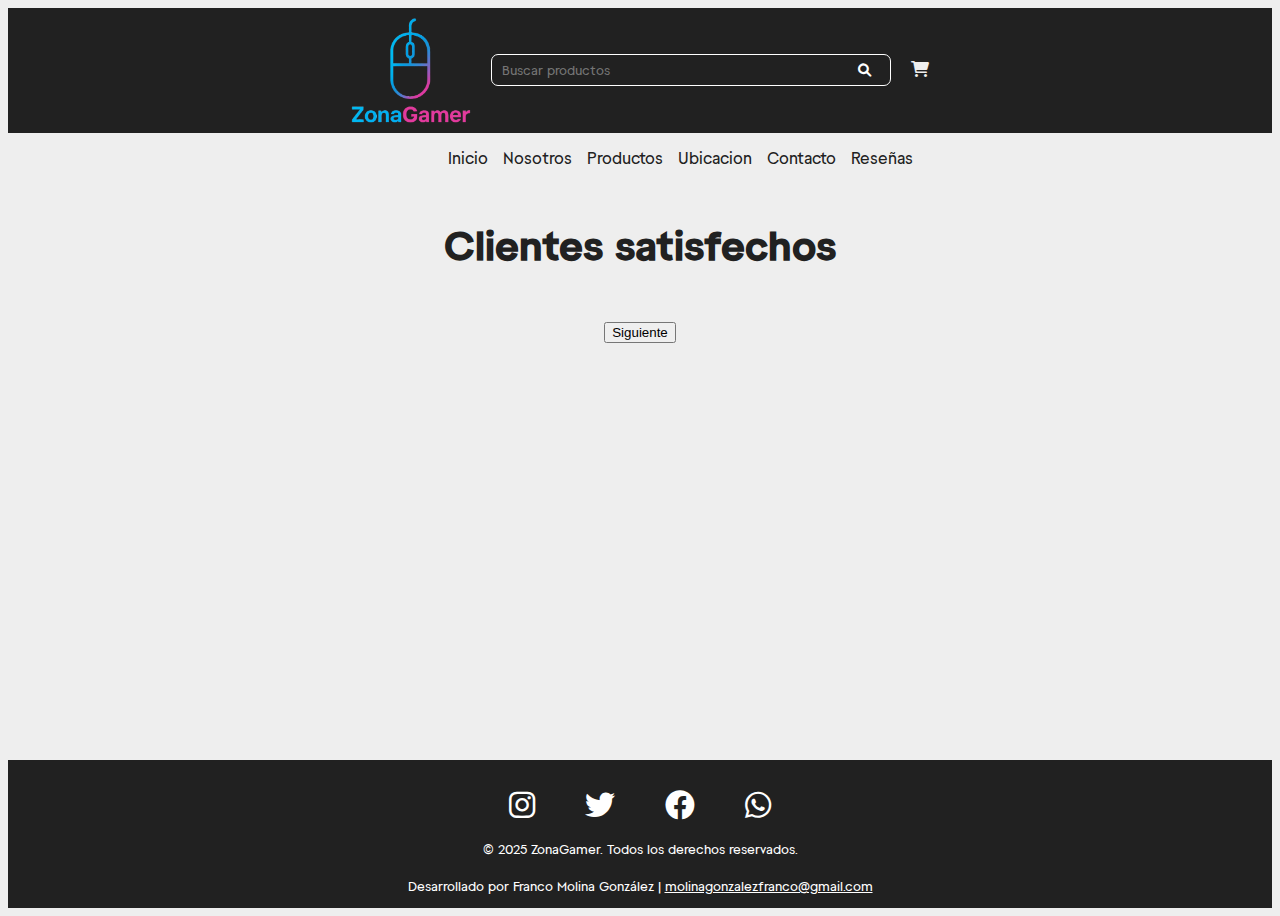
<file: reseñas.html>
<!DOCTYPE html>
<html lang="es">
<head>
    <meta charset="UTF-8">
    <meta name="viewport" content="width=device-width, initial-scale=1.0">
    <link rel="icon" href="./img/favicon-48x48.png" sizes="48x48" type="image/png">
    <link href="https://fonts.googleapis.com/css2?family=Outfit:wght@100..900&family=Poppins:ital,wght@0,100;0,200;0,300;0,400;0,500;0,600;0,700;0,800;0,900;1,100;1,200;1,300;1,400;1,500;1,600;1,700;1,800;1,900&display=swap" rel="stylesheet">    
    <link href="https://cdnjs.cloudflare.com/ajax/libs/font-awesome/6.0.0-beta3/css/all.min.css" rel="stylesheet">
    <link href="https://cdn.jsdelivr.net/npm/bootstrap@5.3.6/dist/css/bootstrap.min.css" rel="stylesheet" integrity="sha384-4Q6Gf2aSP4eDXB8Miphtr37CMZZQ5oXLH2yaXMJ2w8e2ZtHTl7GptT4jmndRuHDT" crossorigin="anonymous">
    <link rel="stylesheet" href="./css/styles.css">
    <title>Resñas | ZonaGamer</title>
</head>

<body>
    <div class="contenedor">
        <header>
            <div class="navbar">
                <a href="./index.html" class="logo">
                    <img src="./img/logo2.png" alt="Logo de ZonaGamer">
                </a>
                <form class="search-bar" action="#" method="get">
                    <input type="search" name="q" placeholder="Buscar productos">
                    <button type="submit">
                        <i class="fa fa-search"></i>
                    </button>
                </form>
                <a href="./carrito.html" class="carrito-compras">
                    <i class="fa-solid fa-cart-shopping"></i>
                    <span id="contador-carrito" class="contador-carrito">0</span>
                </a>
            </div>
        </header>

        <main>
            <nav>
                <ul>
                    <li><a href="./index.html">Inicio</a></li>
                    <li><a href="./nosotros.html">Nosotros</a></li>
                    <li><a href="./productos.html">Productos</a></li>
                    <li><a href="./ubicacion.html">Ubicacion</a></li>
                    <li><a href="./contacto.html">Contacto</a></li>
                    <li><a href="./reseñas.html">Reseñas</a></li>
                </ul>
            </nav>

            <!--<h1 style="color:rgb(33,33,33); font-family: 'GTA Medium'; font-size: 32px; text-align: center; margin-top: 50px; margin-bottom: 50px;">¿Tenes tus dudas? Mira lo que dicen nuestros clientes.</h1>-->
            <section class="resenia" style="text-align: center;">
                <h1 style="color:rgb(33,33,33); font-family: 'GTA Medium'; font-size: 40px; text-align: center; margin-top: 50px; margin-bottom: 50px;">Clientes satisfechos</h1>
                <div class="container my-4 text-center"></div>
                <div class="mt-2" id="contenido"></div>
                <button class="btn-danger" onclick="traer()">Siguiente</button>
            </section>
            
            <!--<div class="reseñas">
                <div class="reseña">
                    <p>ZonaGamer es simplemente lo mejor. Compré mi RTX 5080 y es una bestia. Gran atención y envío súper rápido. ¡Recomendadísimo!</p>
                    <p>- Lucas M.</p>
                </div>
                <div class="reseña">
                    <p>Encontré justo el procesador que necesitaba para mi setup. Buena variedad, precios competitivos y un servicio al cliente de primera.</p>
                    <p>- María G.</p>
                </div>
                <div class="reseña">
                    <p>ZonaGamer siempre tiene lo último en hardware gaming. La calidad es impecable y el proceso de compra es fácil y rápido.</p>
                    <p>- Nicolás T.</p>
                </div>
                <div class="reseña">
                    <p>Si buscas potencia para tu PC gamer, este es el lugar. Componentes de primera, precios increíbles y una atención espectacular.</p>
                    <p>- Valentina R.</p>
                </div>
                <div class="reseña">
                    <p>La atención al cliente de ZonaGamer marca la diferencia. Me guiaron en todo el proceso de armado de mi PC, y el trato fue excelente.</p>
                    <p>- Juan P.</p>
                </div>
                <div class="reseña">
                    <p>El equipo de ZonaGamer realmente se preocupa por sus clientes. Me ayudaron a elegir la mejor configuración para mi PC y el envío fue rapidísimo. ¡Atención de primera!</p>
                    <p>- Sofía L.</p>
                </div>-->
            </main>

        <footer>
            <div class="redes">
                <a href="./index.html"><i class="fa-brands fa-instagram"></i></a>
                <a href="./index.html"><i class="fa-brands fa-twitter"></i></a>
                <a href="./index.html"><i class="fa-brands fa-facebook"></i></a>
                <a href="./index.html"><i class="fa-brands fa-whatsapp"></i></a>
            </div>
            <p>&copy; 2025 ZonaGamer. Todos los derechos reservados.</p>
            <p>Desarrollado por Franco Molina González | <a href="mailto:molinagonzalezfranco@gmail.com" class="mail">molinagonzalezfranco@gmail.com</a></p>
        </footer>

    </div>

    <script src="https://cdn.jsdelivr.net/npm/bootstrap@5.3.6/dist/js/bootstrap.bundle.min.js" integrity="sha384-j1CDi7MgGQ12Z7Qab0qlWQ/Qqz24Gc6BM0thvEMVjHnfYGF0rmFCozFSxQBxwHKO" crossorigin="anonymous"></script>
    <script src="./javascript.js"></script>

</body>
</html>
</file>
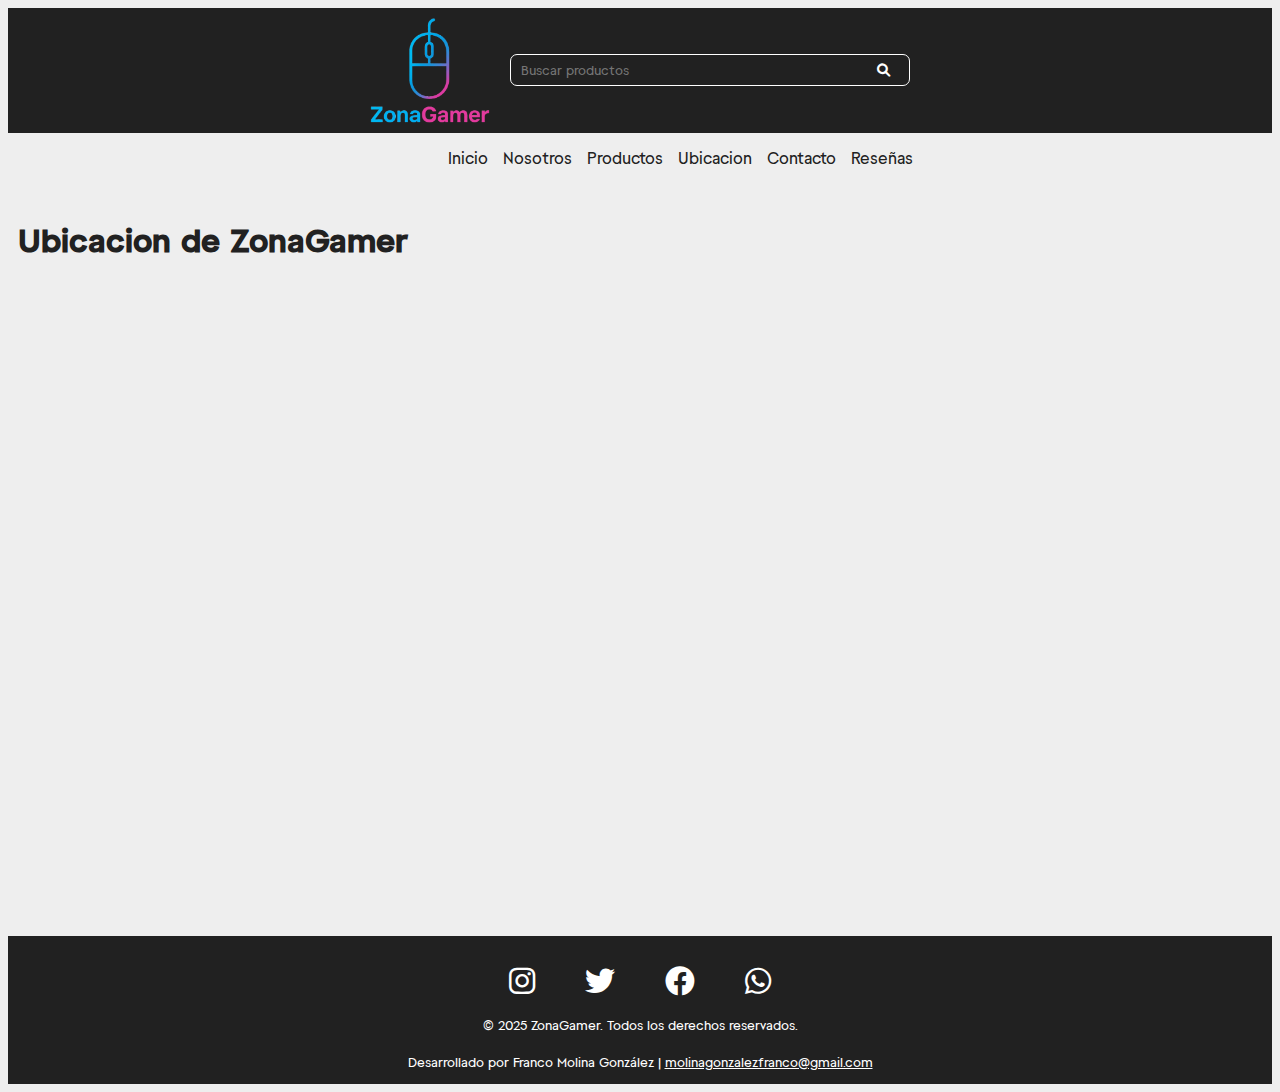
<file: ubicacion.html>
<!DOCTYPE html>
<html lang="es">
<head>
    <meta charset="UTF-8">
    <meta name="viewport" content="width=device-width, initial-scale=1.0">
    <link rel="icon" href="./img/favicon-48x48.png" sizes="48x48" type="image/png">
    <link href="https://fonts.googleapis.com/css2?family=Outfit:wght@100..900&family=Poppins:ital,wght@0,100;0,200;0,300;0,400;0,500;0,600;0,700;0,800;0,900;1,100;1,200;1,300;1,400;1,500;1,600;1,700;1,800;1,900&display=swap" rel="stylesheet">    
    <link href="https://cdnjs.cloudflare.com/ajax/libs/font-awesome/6.0.0-beta3/css/all.min.css" rel="stylesheet">
    <link href="https://cdn.jsdelivr.net/npm/bootstrap@5.3.6/dist/css/bootstrap.min.css" rel="stylesheet" integrity="sha384-4Q6Gf2aSP4eDXB8Miphtr37CMZZQ5oXLH2yaXMJ2w8e2ZtHTl7GptT4jmndRuHDT" crossorigin="anonymous">
    <link rel="stylesheet" href="./css/styles.css">
    <title>Ubicacion | ZonaGamer</title>
</head>

<body>
    <div class="contenedor">
        <header>
            <div class="navbar">
                <a href="./index.html" class="logo">
                    <img src="./img/logo2.png" alt="Logo de ZonaGamer">
                </a>
                <form class="search-bar" action="#" method="get">
                    <input type="search" name="q" placeholder="Buscar productos">
                    <button type="submit">
                        <i class="fa fa-search"></i>
                    </button>
                </form>
            </div>
        </header>

        <main>
            <nav>
                <ul>
                    <li><a href="./index.html">Inicio</a></li>
                    <li><a href="./nosotros.html">Nosotros</a></li>
                    <li><a href="./productos.html">Productos</a></li>
                    <li><a href="./ubicacion.html">Ubicacion</a></li>
                    <li><a href="./contacto.html">Contacto</a></li>
                    <li><a href="./reseñas.html">Reseñas</a></li>
                </ul>
            </nav>

            <h1 style="color:rgb(33,33,33); font-family: 'GTA Medium'; text-align: left; margin-top: 50px; margin-bottom: 20px; margin-left: 10px;">Ubicacion de ZonaGamer</h1>
            <iframe src="https://www.google.com/maps/embed?pb=!1m18!1m12!1m3!1d3284.1028301039596!2d-58.377768987135845!3d-34.60156117284244!2m3!1f0!2f0!3f0!3m2!1i1024!2i768!4f13.1!3m3!1m2!1s0x95bccbb4e9a5911f%3A0xc36da03aee0ed81a!2sMaximus%20Gaming%20Hardware%20-%20Tienda%20Gamer!5e0!3m2!1ses-419!2sar!4v1745342659204!5m2!1ses-419!2sar" width="100%" height="650" style="border:0;" allowfullscreen="" loading="lazy" referrerpolicy="no-referrer-when-downgrade"></iframe>
        </main>

        <footer>
            <div class="redes">
                <a href="./index.html"><i class="fa-brands fa-instagram"></i></a>
                <a href="./index.html"><i class="fa-brands fa-twitter"></i></a>
                <a href="./index.html"><i class="fa-brands fa-facebook"></i></a>
                <a href="./index.html"><i class="fa-brands fa-whatsapp"></i></a>
            </div>
            <p>&copy; 2025 ZonaGamer. Todos los derechos reservados.</p>
            <p>Desarrollado por Franco Molina González | <a href="mailto:molinagonzalezfranco@gmail.com" class="mail">molinagonzalezfranco@gmail.com</a></p>
        </footer>

    </div>

</body>
</html>
</file>
<file: css/styles.css>
/******************************************* FONTS *******************************************/
@font-face {
    font-family: 'GTA Medium';
    src: url('../fonts/GTA-Art-Deco-Medium.ttf') format('truetype');
}
    
@font-face{
    font-family: 'GTA Regular';
    src: url('../fonts/GTA-Art-Deco-Regular.ttf') format('truetype');
}


/******************************************* BODY *******************************************/
body{
    background-color:  #EEEEEE;
}

.contenedor{
    display: grid;
    min-height: 100dvh; /* Altura mínima de la ventana */
    grid-template-rows: auto 1fr auto; /* Fija el header y footer, y permite que el contenido principal ocupe el espacio restante */
}

main h2{
    font-family: 'GTA Regular';
}


/******************************************* HEADER *******************************************/
header {
    position: sticky; /* Hace que el header se quede fijo */
    top: 0; /* Lo posiciona en la parte superior de la ventana */
}

.logo {
    display: flex;
    align-items: center;
    line-height: 0; /* evita espacio adicional */
}

.logo img {
    display: block;
    width: 100%;
    height: auto;
    max-width: 120px; /* para que no crezca demasiado en pantallas grandes */
}

.navbar{
    display: flex;
    flex-wrap: wrap;
    align-items: center;
    justify-content: center;
    background-color: rgb(33, 33, 33);
    padding: 10px 30px;
    gap: 20px;
}

.search-bar {
    display: flex;
    align-items: center;
    position: relative; /* Para posicionar el botón absolutamente dentro */
    max-width: 400px; /* O el valor que prefieras */
    width: 100%;
}

.search-bar input[type="search"] {
    width: 100%;
    padding: 6px 40px 6px 10px; /* Deja espacio a la derecha para el botón */
    border-radius: 7px;
    border: 1px solid #fff;
    background: transparent;
    color: #fff;
    font-family: 'GTA Regular';
    box-sizing: border-box;
}

.search-bar input[type="search"]:focus {
    outline: none;
    border: 2px solid transparent;
    background: linear-gradient(#222, #222) padding-box, linear-gradient(45deg, #03ACE4, #935DBA, #D83CA0) border-box;
}

.search-bar button {
    position: absolute;
    right: 8px; /* Ajusta según tu diseño */
    top: 50%;
    transform: translateY(-50%);
    padding: 6px 12px;
    border: none;
    background: transparent;
    font-family: 'GTA Regular';
    color: #fff;
    cursor: pointer;
    z-index: 2;
}

.search-bar:focus-within button i { /* '.search-bar:focus-within' aplica estilos cuando cualquier hijo (como el input) está enfocado. */
    background: linear-gradient(45deg, #03ACE4, #935DBA, #D83CA0);
    -webkit-background-clip: text;
    -webkit-text-fill-color: transparent;
    background-clip: text;
}

.carrito-compras{
    display: block;
    text-decoration: none;
    list-style: none;
    color: #EEEEEE;
}

.carrito-compras:hover{
    background: linear-gradient(45deg, #00B7EF, #14729E, #6472C6, #C1378F, #954697);
    -webkit-background-clip: text;
    background-clip: text;
    -webkit-text-fill-color: transparent;
}

.carrito-total-row {
    display: flex;
    width: 100%;
    font-family: 'GTA Medium';
    font-size: 1.2em;
    border-top: 2px solid #222;
    padding-top: 8px;
    margin-top: 8px;
}

.col-total-precio {
    flex: 1.5 1 0;      /* Hace que esta columna sea más ancha */
    text-align: right;  /* Alinea el precio total a la derecha */
    padding-right: 0; /* Opcional: agrega espacio extra a la derecha */
}


/******************************************* NAVEGADOR *******************************************/
nav ul {
    width: 100%;
    display: flex; /* Hace que los elementos de la lista se alineen horizontalmente */
    flex-wrap: wrap; /* Permite que los elementos se envuelvan en varias líneas si es necesario */
    justify-content: center; /* Centra los elementos horizontalmente */
    list-style: none; /* Elimina los puntos de la lista */
    margin-top: 15px; /* Elimina el margen */
    margin-left: auto;
    margin-right: auto; /* Centra el contenedor */
    gap: 15px; /* Espaciado entre los elementos */
}

nav a {
    text-decoration: none; /* Elimina el subrayado de los enlaces */
    color: rgb(33, 33, 33); /* Color del texto */
    font-family: 'GTA Regular'; /* Fuente personalizada */
}

nav a:hover{
    background: linear-gradient(45deg, #00B7EF, #14729E, #6472C6, #C1378F, #954697);
    -webkit-background-clip: text;
    background-clip: text;
    -webkit-text-fill-color: transparent;
}


/******************************************* MAIN *******************************************/
/***************** INDEX *****************/
.equipos{
    display: block; /* Asegura que la imagen se comporte como un bloque */
    margin-left: auto; /* Centra horizontalmente */
    margin-right: auto; /* Centra horizontalmente */
    width: 1500px; /* Hace que la imagen sea responsiva */
    max-width: 100%; /* Hace que la imagen sea responsiva */
    height: auto; /* Mantiene las proporciones de la imagen */
    border-radius: 50px; /* Bordes redondeados */
}

.imagenes1{
    display: flex;
    flex-wrap: wrap; /* Evita que los elementos se envuelvan */
    justify-content: center; /* Espaciado uniforme entre los elementos */
    width: 100%;
    margin-top: 20px;
    margin-bottom: 20px;
    margin-left: auto; /* Centra el contenedor */
    margin-right: auto; /* Centra el contenedor */
    padding: 5px; /* Espaciado interno */
    gap: 15px; /* Espaciado entre los elementos */
}

.imagen1, .imagen2, .imagen3{
    background-color: #FFFFFF;
    display: flex;
    flex-direction: column; /* Asegura que los elementos hijos estén en columna */
    align-items: center; /* Centra los elementos horizontalmente */
    padding: 10px;
    border-radius: 10px;
    border: 1px solid black;
    max-width: 90%;/* Limita el ancho máximo de cada div */
    margin: 0 10px; /* Espaciado horizontal entre los divs */
    transition-duration: 0.4s;
    transition-timing-function: cubic-bezier(0.175, 0.885, 0.32, 0.999);
    transition-delay: 0s;
    transition-property: all;
}

.imagen1 img, .imagen2 img, .imagen3 img{
    width: 45%; /* Ajusta el tamaño de la imagen si es necesario */
    height: auto;
}

.imagen1 .nombre, .imagen2 .nombre, .imagen3 .nombre{
    font-family: 'GTA Regular';
    margin-top: 25px; /* Espaciado superior para separar del contenido anterior */
    text-align: center; /* Centra el texto dentro del div */
}

.precio{
    font-family: 'GTA Medium';
    font-size: 20px;
    margin-top: 5px; /* Espaciado superior para separar del contenido anterior */
    text-align: center; /* Centra el texto del precio */
}

.imagen1:hover, .imagen2:hover, .imagen3:hover, .imagen4:hover, .imagen5:hover, .imagen6:hover{
    box-shadow: 0 5px 0 rgba(0, 0, 0, 0.2); /* Sombra para dar profundidad */
    transform: translateY(-5px); /* Escala el elemento al pasar el mouse */
}

.msi {
    align-items: center;
    margin-top: 50px;
    margin-bottom: 50px;
    width: 100%; /* Hace que la imagen sea responsiva */
}

.msi img {
    display: block; /* Asegura que la imagen se comporte como un bloque */
    margin-left: auto; /* Centra horizontalmente */
    margin-right: auto; /* Centra horizontalmente */
    width: auto; /* Hace que la imagen sea responsiva */
    border-radius: 30px; /* Bordes redondeados */
}


/***************** NOSOTROS *****************/
.nosotros{
    background-color: #EEEEEE;
    padding: 20px;
    margin-left: auto;
    margin-right: auto; /* Centra el contenedor */
    margin-top: 40px; /* Espaciado superior */
    width: 70%; /* Ancho del contenedor */
}

.nosotros h2{
    font-family: 'GTA Regular';
    font-size: 20px;
    text-align: center; /* Centra el texto */
}

.nosotros h1{
    color: rgb(33, 33, 33);
    font-family: 'GTA Medium';
    font-size: 30px;
    text-align: center; /* Centra el texto */
}

.nosotros p{
    font-family: 'GTA Regular';
    font-size: 20px;
    text-align: center; /* Justifica el texto */
}


/***************** PRODUCTOS *****************/
.productos{
    display: flex;
    flex-wrap: wrap; /* Permite que los elementos se envuelvan */
    justify-content: center; /* Espaciado uniforme entre los elementos */
    gap: 5px; /* Espaciado entre los elementos */
    align-items: center; /* Alinea los elementos verticalmente */
    width: 80%; /* Ancho del contenedor */
    margin-top: 20px;
    margin-bottom: 20px;
    margin-left: auto; /* Centra el contenedor */
    margin-right: auto; /* Centra el contenedor */
    padding: 5px; /* Espaciado interno */
}

.proce, .mother, .placa, .fuente, .ram, .ssd {
    background-color: #FFFFFF;
    display: flex;
    flex-wrap: wrap; /* Permite que los elementos se envuelvan */
    flex-direction: column; /* Asegura que los elementos hijos estén en columna */
    align-items: center; /* Centra los elementos horizontalmente */
    justify-content: space-between; /* Distribuye el contenido uniformemente */
    width: 290px; /* Establece un ancho uniforme */
    height: 420px; /* Establece una altura uniforme */
    padding: 10px; /* Espaciado interno uniforme */
    margin: 10px; /* Espaciado externo uniforme */
    border-radius: 10px; /* Bordes redondeados */
    border: 1px solid black;
    transition-duration: 0.4s;
    transition-timing-function: cubic-bezier(0.175, 0.885, 0.32, 0.999);
    transition-delay: 0s;
    transition-property: all;
}

.proce:hover, .mother:hover, .placa:hover, .fuente:hover, .ram:hover, .ssd:hover{
    box-shadow: 0 5px 0 rgba(0, 0, 0, 0.2); /* Sombra para dar profundidad */
    transform: translateY(-5px); /* Escala el elemento al pasar el mouse */
}

.img-producto{
    display: flex;
    width: 80%;
    margin-top: 10px;
}

.proce img, .mother img, .placa img, .fuente img, .ram img, .ssd img {
    display: flex; /* Asegura que las imágenes se comporten como bloques */
    width: 100%; /* Mantiene el tamaño de las imágenes al 80% del contenedor */
}

.nombre{
    font-family: 'GTA Regular';
    font-size: 15px;
    margin-top: auto;
    margin-bottom: auto; /* Espaciado superior para separar del contenido anterior */
    text-align: center; /* Centra el texto dentro del div */
}

.desc-producto{
    display: flex;
    align-items: center;
}

.precio-modal{
    display: flex;
    justify-content: space-between;
    align-items: center;
    width: 100%; /* Ancho completo */
}

.valor {
    font-family: 'GTA Medium';
    font-size: 20px;
    margin-top: 10px; /* Espaciado superior para separar del contenido anterior */
    margin-bottom: 0;
}


/***************** CONTACTO *****************/
.contacto{
    background-color: #EEEEEE;
    padding: 20px;
    margin: 20px auto; /* Centra el contenedor */
    width: 60%; /* Ancho del contenedor */
    border-radius: 10px; /* Bordes redondeados */
    box-shadow: 0 4px 8px rgba(0, 0, 0, 0.2); /* Sombra para dar profundidad */
}

#nombre, #email, #mensaje{
    font-family: 'GTA Regular'; /* Fuente personalizada */
    width: 98%; /* Ancho completo */
    padding: 10px; /* Espaciado interno */
    margin-bottom: 10px; /* Espaciado inferior */
    border: 1px solid #ccc; /* Borde gris claro */
    border-radius: 5px; /* Bordes redondeados */
}

.botones{
    display: flex; /* Activa flexbox */
    justify-content: center; /* Centra los botones horizontalmente */
    gap: 10px; /* Espaciado entre los botones */
    margin-top: 20px; /* Espaciado superior opcional */
}

#submit, #reset{
    background-color: rgb(33, 33, 33); /* Color de fondo */
    color: white; /* Color del texto */
    font-family: 'GTA Regular'; /* Fuente personalizada */
    padding: 10px 20px; /* Espaciado interno */
    border: none; /* Sin borde */
    border-radius: 5px; /* Bordes redondeados */
    cursor: pointer; /* Cambia el cursor al pasar por encima */
}

#submit:hover, #reset:hover{
    background: linear-gradient(45deg, #00B7EF, #14729E, #6472C6, #C1378F, #954697);
    color: #fff; /* Asegura que el texto sea visible */
    -webkit-background-clip: border-box;
    background-clip: border-box;
    -webkit-text-fill-color: #fff;
    transition: background 0.3s;
}


/***************** RESEÑAS (UTILIZADAS ANTES DE IMPLEMENTAR LA API) *****************/
.reseñas{
    display: grid;
    grid-template-columns: repeat(3, 1fr);
    grid-template-rows: repeat(2, 1fr);
    grid-column-gap: 20px; /* Espaciado entre los elementos */
    grid-row-gap: 150px; /* Espaciado entre los elementos */
    justify-items: center; /* Centra los elementos dentro de cada celda */
    margin-left: 40px; /* Centra el contenedor */
    margin-right: 40px; /* Centra el contenedor */
    margin-bottom: 60px;
}

.reseña{
    background-color: #FFFFFF;
    display: flex;
    flex-direction: column; /* Asegura que los elementos hijos estén en columna */
    align-items: center; /* Centra los elementos horizontalmente */
    padding: 15px;
    gap: 20px; /* Espaciado entre los elementos */
    border-radius: 10px;
    border: 2px solid black;
    max-width: 90%;/* Limita el ancho máximo de cada div */
    font-family: 'GTA Regular';
    transition-duration: 0.4s;
    transition-timing-function: cubic-bezier(0.175, 0.885, 0.32, 0.999);
    transition-delay: 0s;
    transition-property: all;
}

.reseña:hover{
    box-shadow: 0 5px 0 rgba(0, 0, 0, 0.2); /* Sombra para dar profundidad */
    transform: translateY(-5px); /* Escala el elemento al pasar el mouse */
}



/***************** CARRITO *****************/
#tabla-carrito img {
    border-radius: 10px;
    box-shadow: 0 2px 8px rgba(0,0,0,0.08);
}

#tabla-carrito td {
    vertical-align: middle;
}

#finalizar-compra:hover{
    background: linear-gradient(45deg, #00B7EF, #14729E, #6472C6, #C1378F, #954697);
    color: #fff; /* Asegura que el texto sea visible */
    -webkit-background-clip: border-box;
    background-clip: border-box;
    -webkit-text-fill-color: #fff;
    transition: background 0.3s;
}


/******************************************* FOOTER Y MENSAJE AGREGAR PRODUCTO *******************************************/
footer{
    background-color: rgb(33, 33, 33);
    font-family: 'GTA Regular';
    color: white;
}

.redes{
    width: 100%;
    display: flex;
    flex-wrap: wrap;
    justify-content: center;
    gap: 50px;
    padding-top: 30px;
    margin-left: auto;
    margin-right: auto;
}

.redes i{
    color: white;
    text-decoration: none;
    font-size: 30px;
}

.redes i:hover{
    background: linear-gradient(45deg, #00B7EF, #14729E, #6472C6, #C1378F, #954697);
    -webkit-background-clip: text;
    background-clip: text;
    -webkit-text-fill-color: transparent;
}

footer p{
    font-size: small;
    text-align: center;
    margin-top: 20px; /* Espaciado superior */
}

.mail{
    color: white;
}

.mail:hover{
    background: linear-gradient(45deg, #00B7EF, #14729E, #6472C6, #C1378F, #954697);
    -webkit-background-clip: text;
    background-clip: text;
    -webkit-text-fill-color: transparent;
}

.mensaje-flotante {
    position: fixed;
    left: 50%;
    top: 90%;
    transform: translate(-50%, 0) scale(1);
    opacity: 0;
    z-index: 9999;
    transition: opacity 0.4s, transform 0.4s;
    pointer-events: none;
    min-width: 280px;
    text-align: center;
    font-size: 1.0rem;
}

.mensaje-flotante.mostrar {
    opacity: 1;
    transform: translate(-50%, -120px) scale(1.1);
}


/******************************************* MEDIA QUERYS *******************************************/
@media only screen and (max-width: 680px){
    .msi img{
        max-width: 80%;
    }
}

@media only screen and (max-width: 665px){
    .navbar{
        flex-direction: row; /* Horizontal */
        justify-content: space-between; /* Logo a la izquierda, search-bar a la derecha */
        align-items: center;
        width: 100%;
        padding: 10px 15px;
    }
    .logo {
        margin-left: 0;
    }
    .search-bar{
        margin-left: 0;
        margin-right: 0;
        max-width: 60%; /* Ajusta según tu diseño */
    }

        .logo-nosotros{
        width: 50%;
    }
}

@media only screen and (max-width: 490px){
    .navbar{
        flex-direction: column; /* Vertical */
        align-items: center; /* Centra los elementos */
        gap: 15px; /* Espaciado entre los elementos */
    }
    .search-bar{
        width: 100%; /* Ancho completo */
        margin-left: 0;
        margin-right: 0;
    }

    .logo-nosotros{
        width: 50%;
    }
}
</file>
